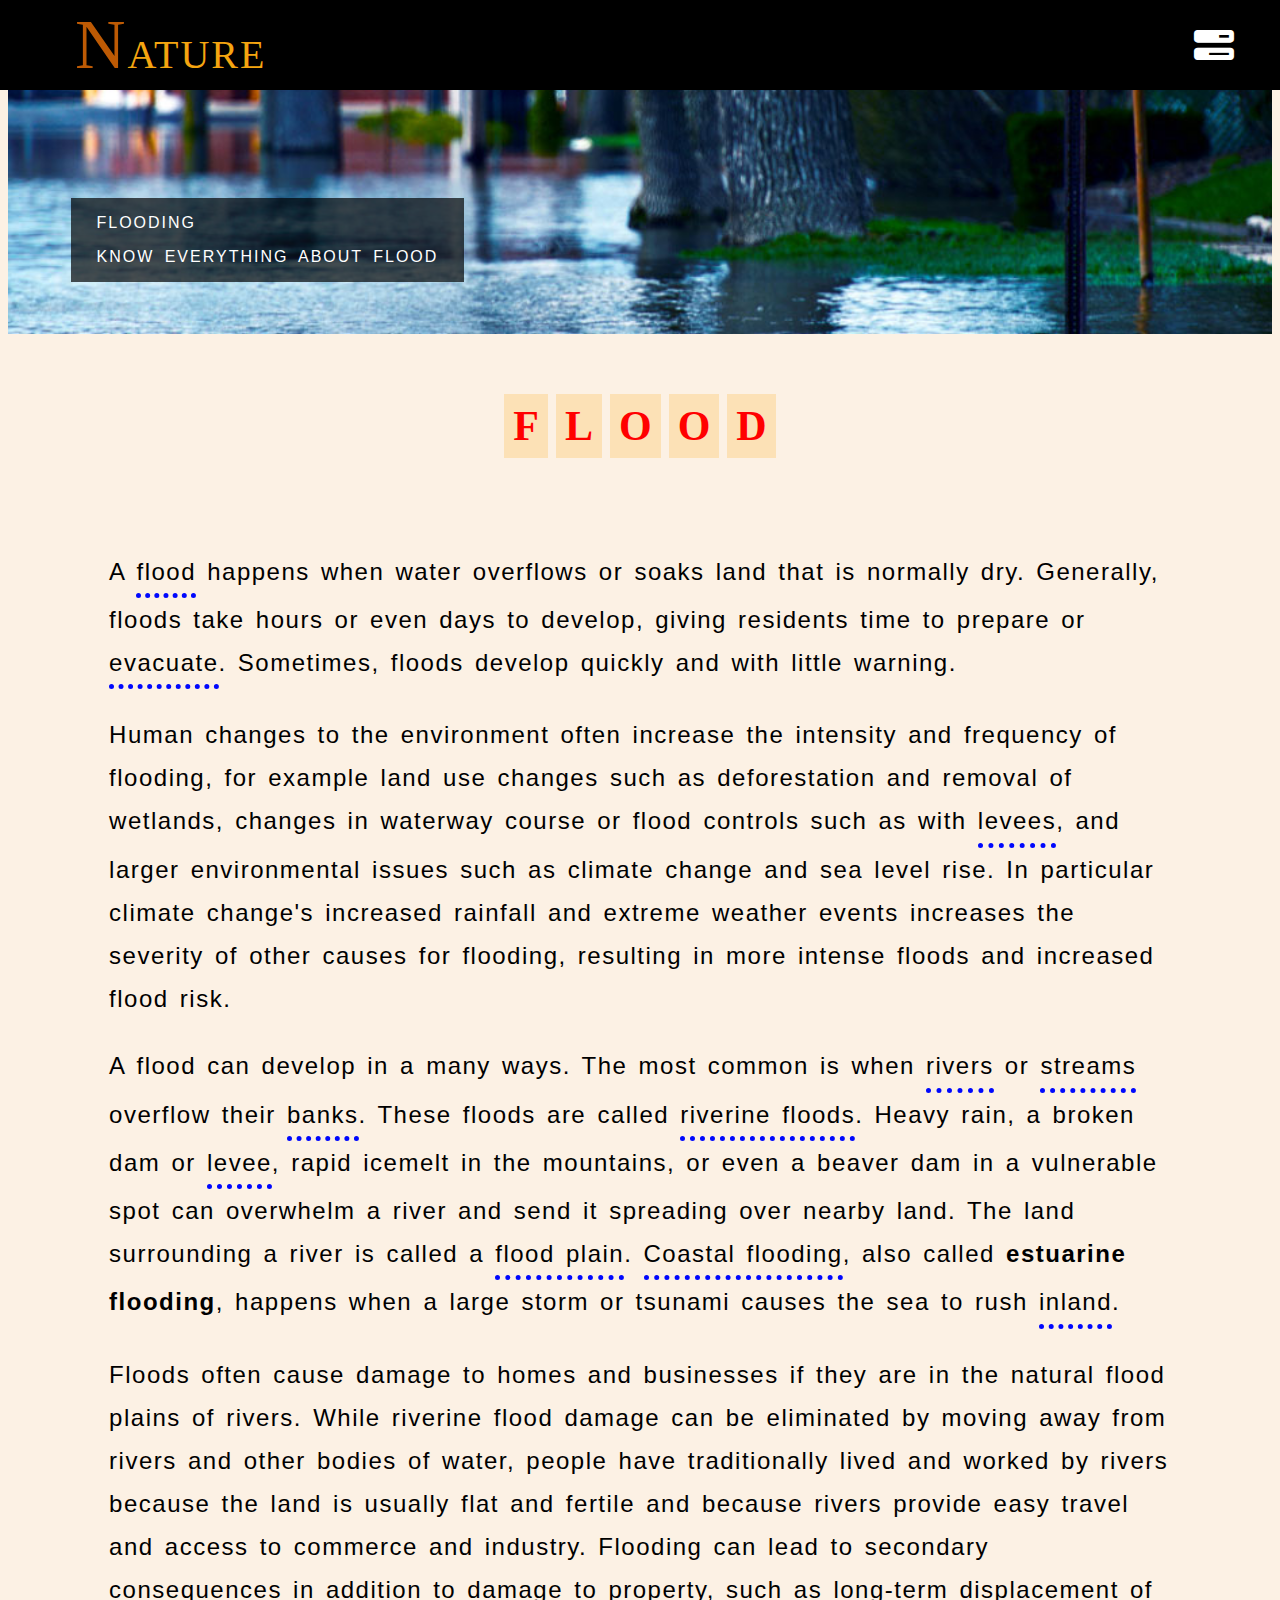
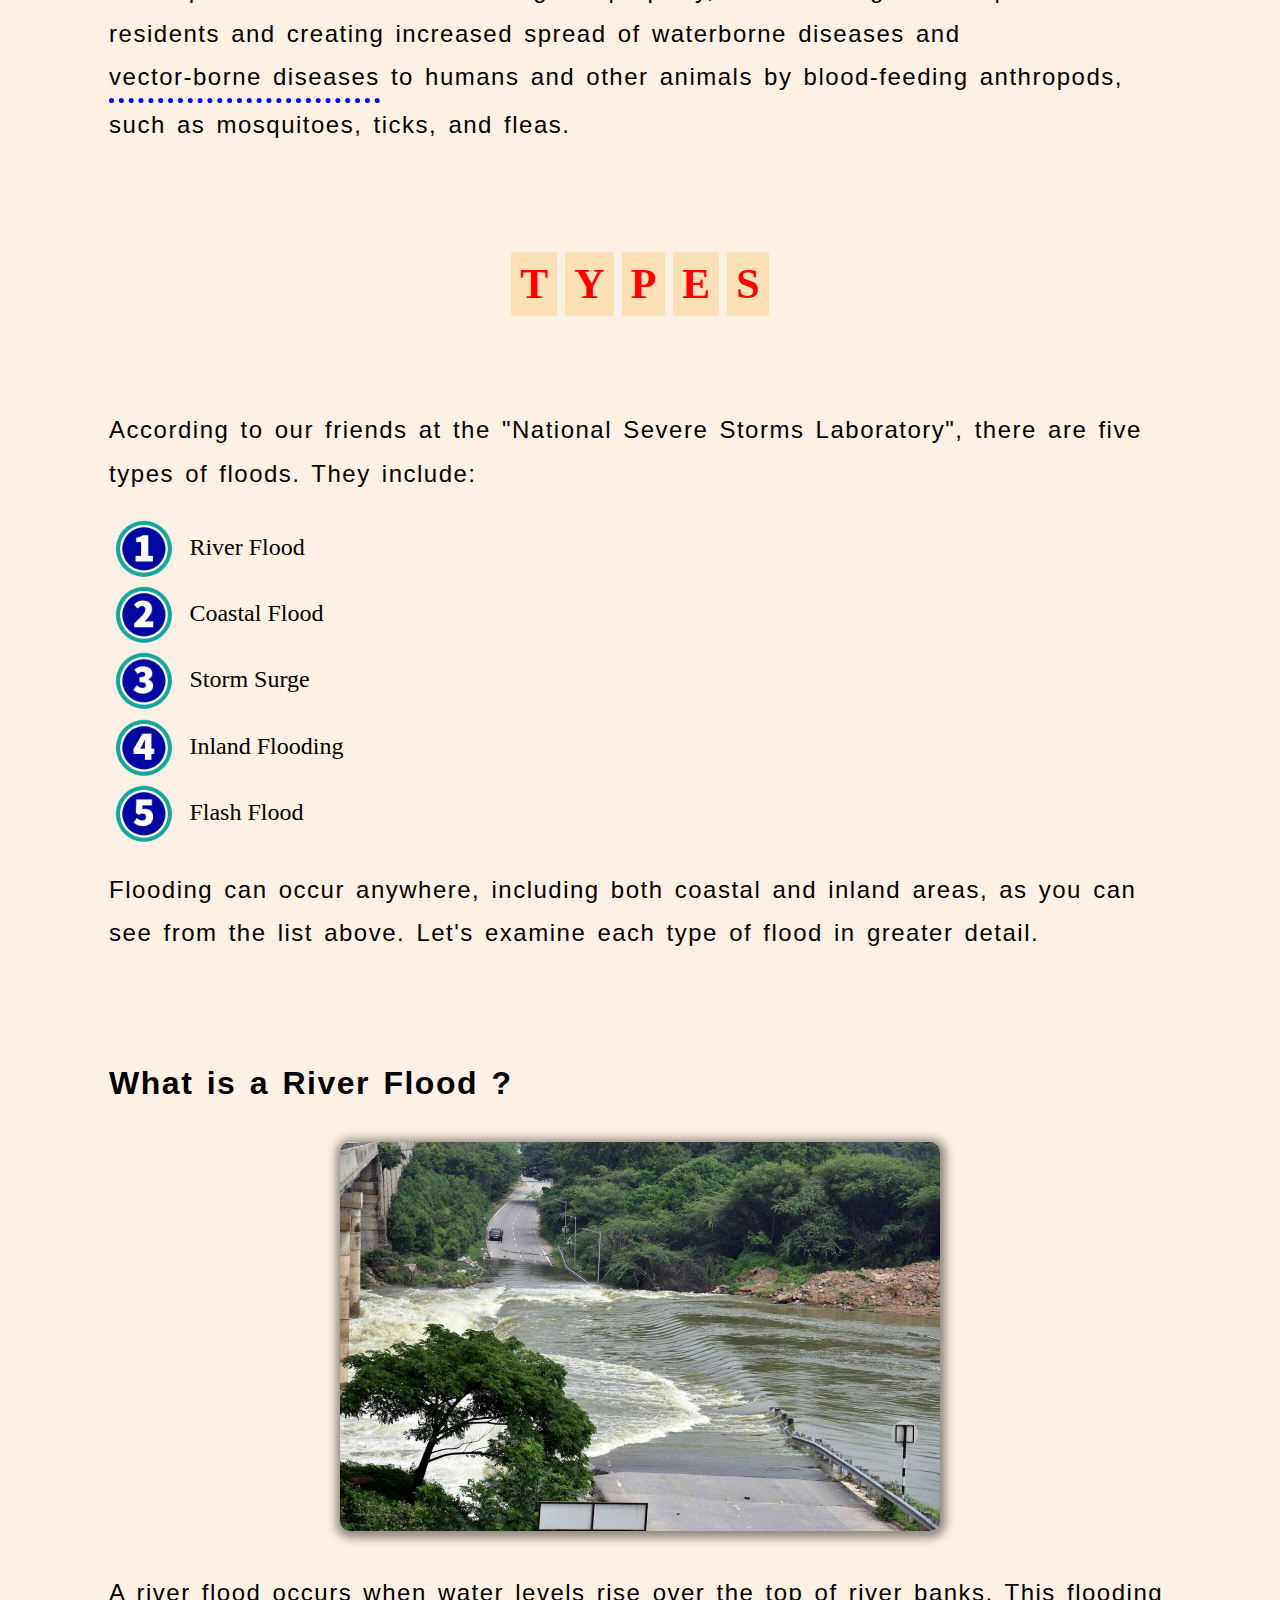
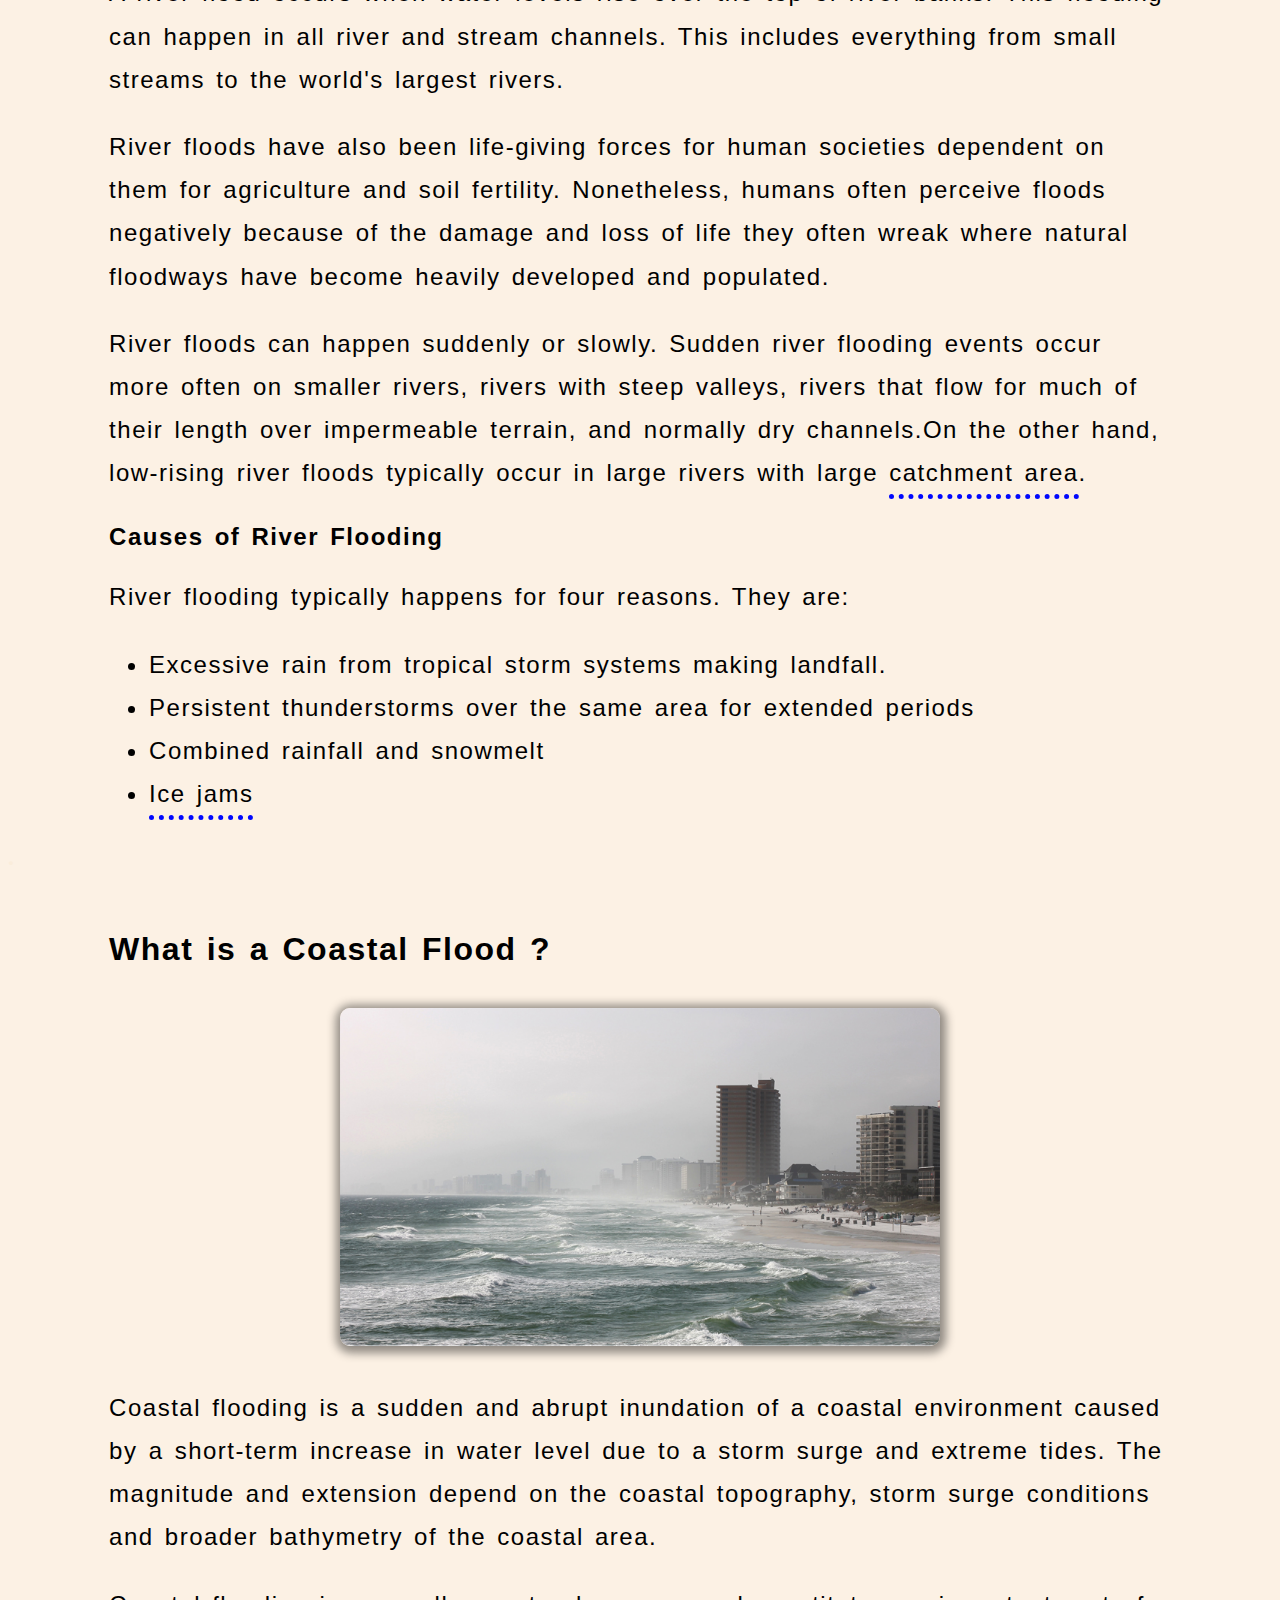
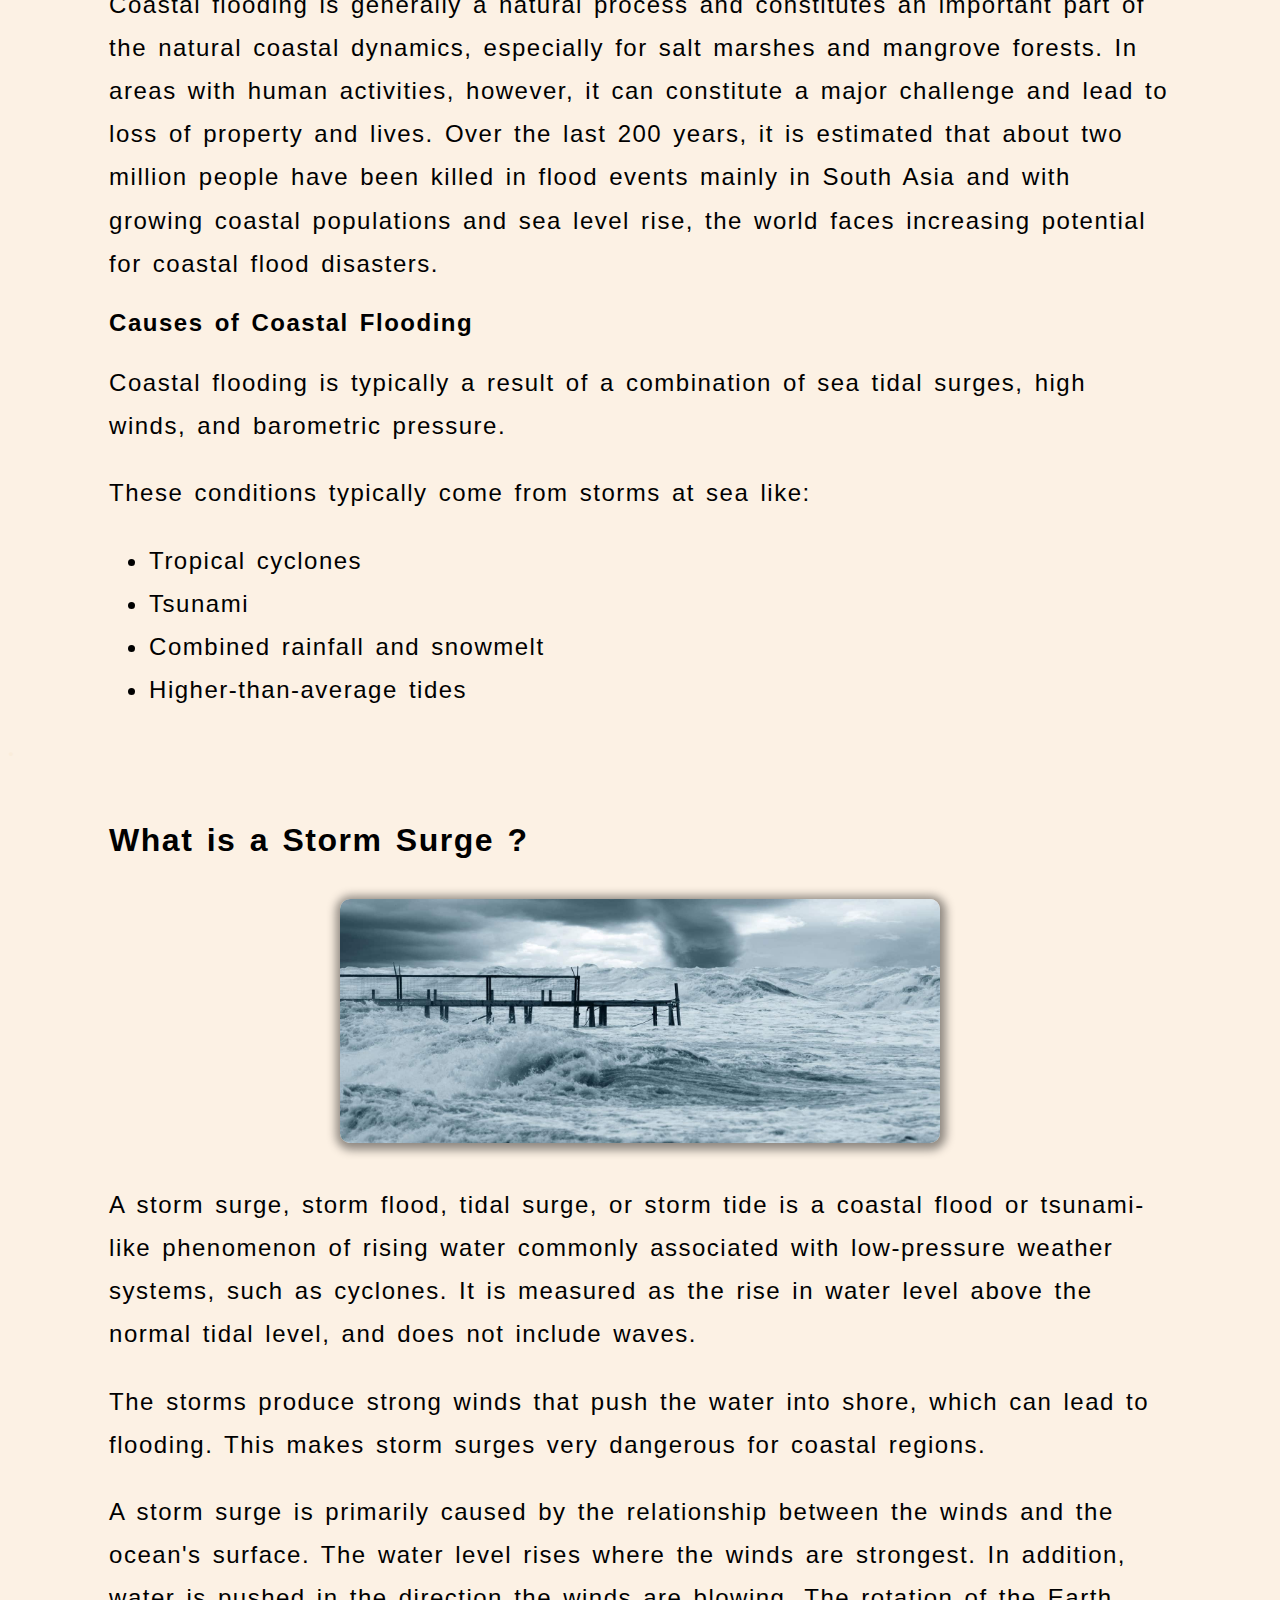
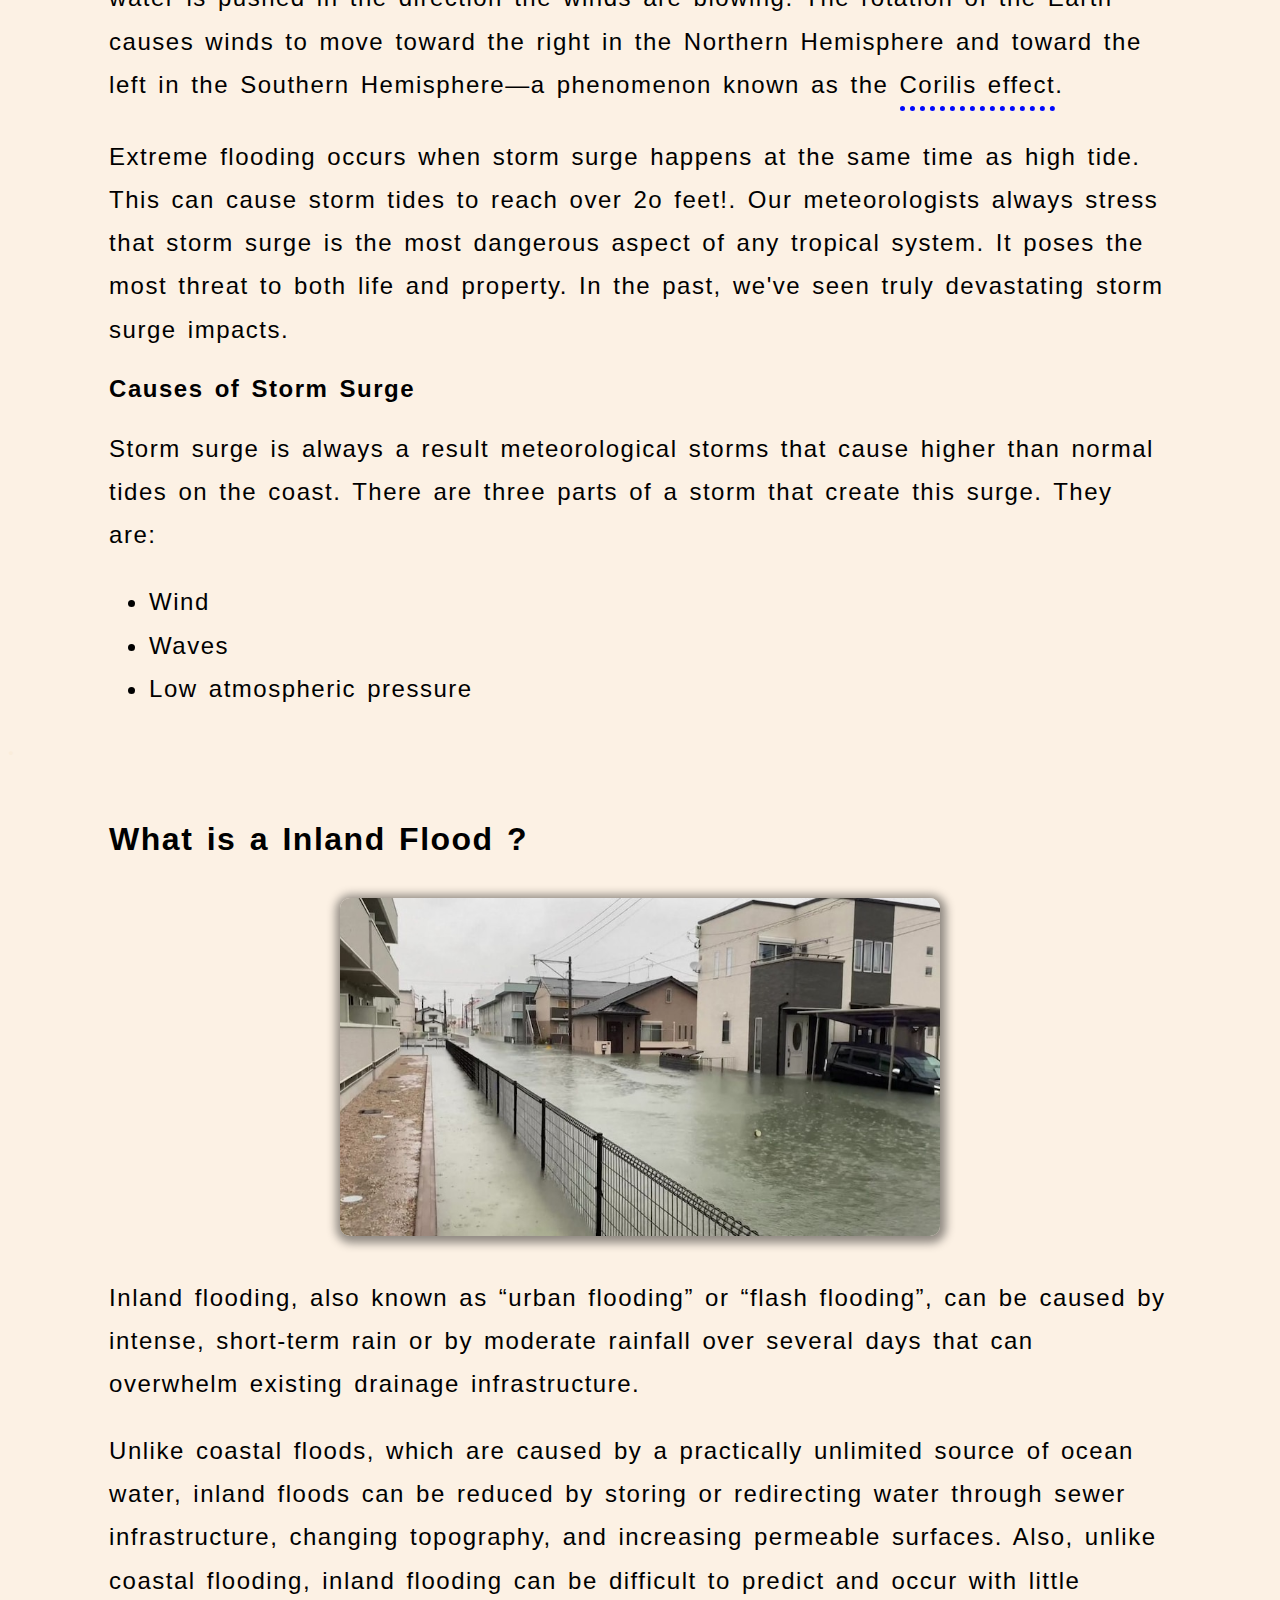
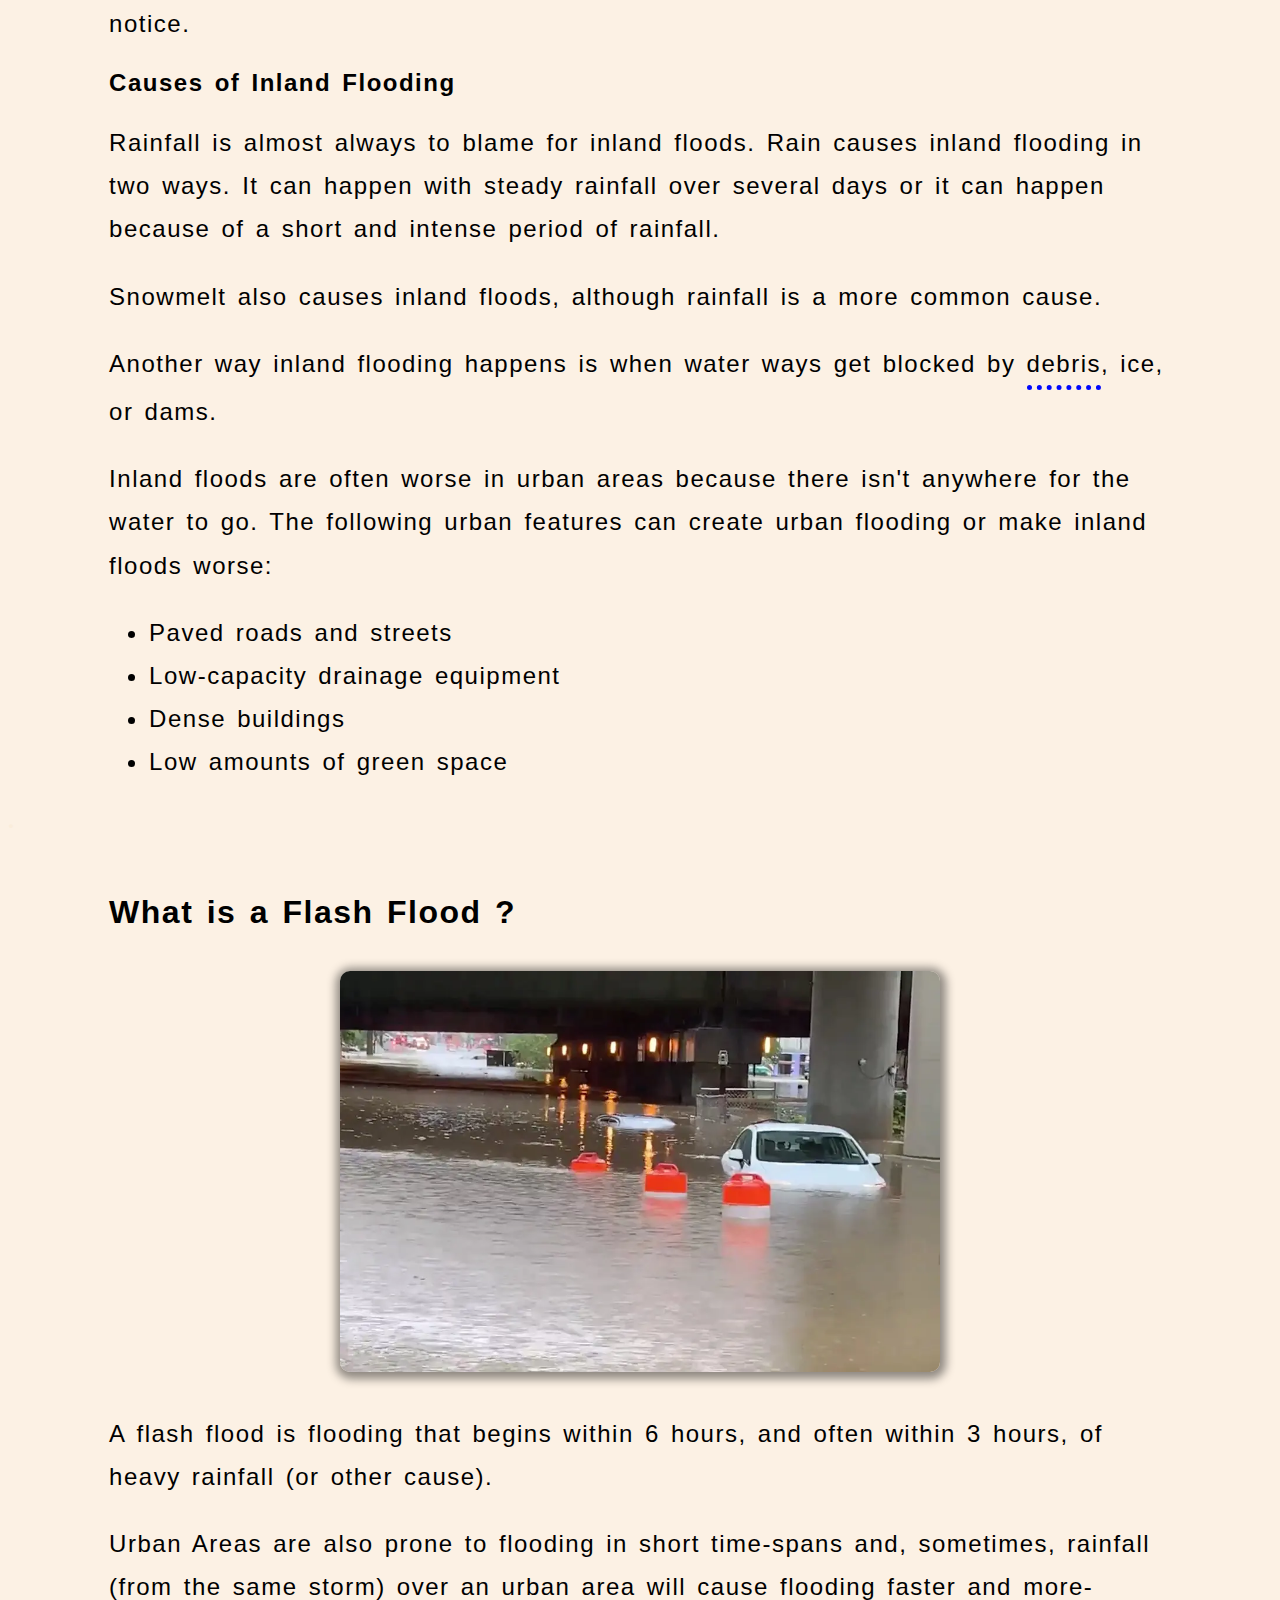
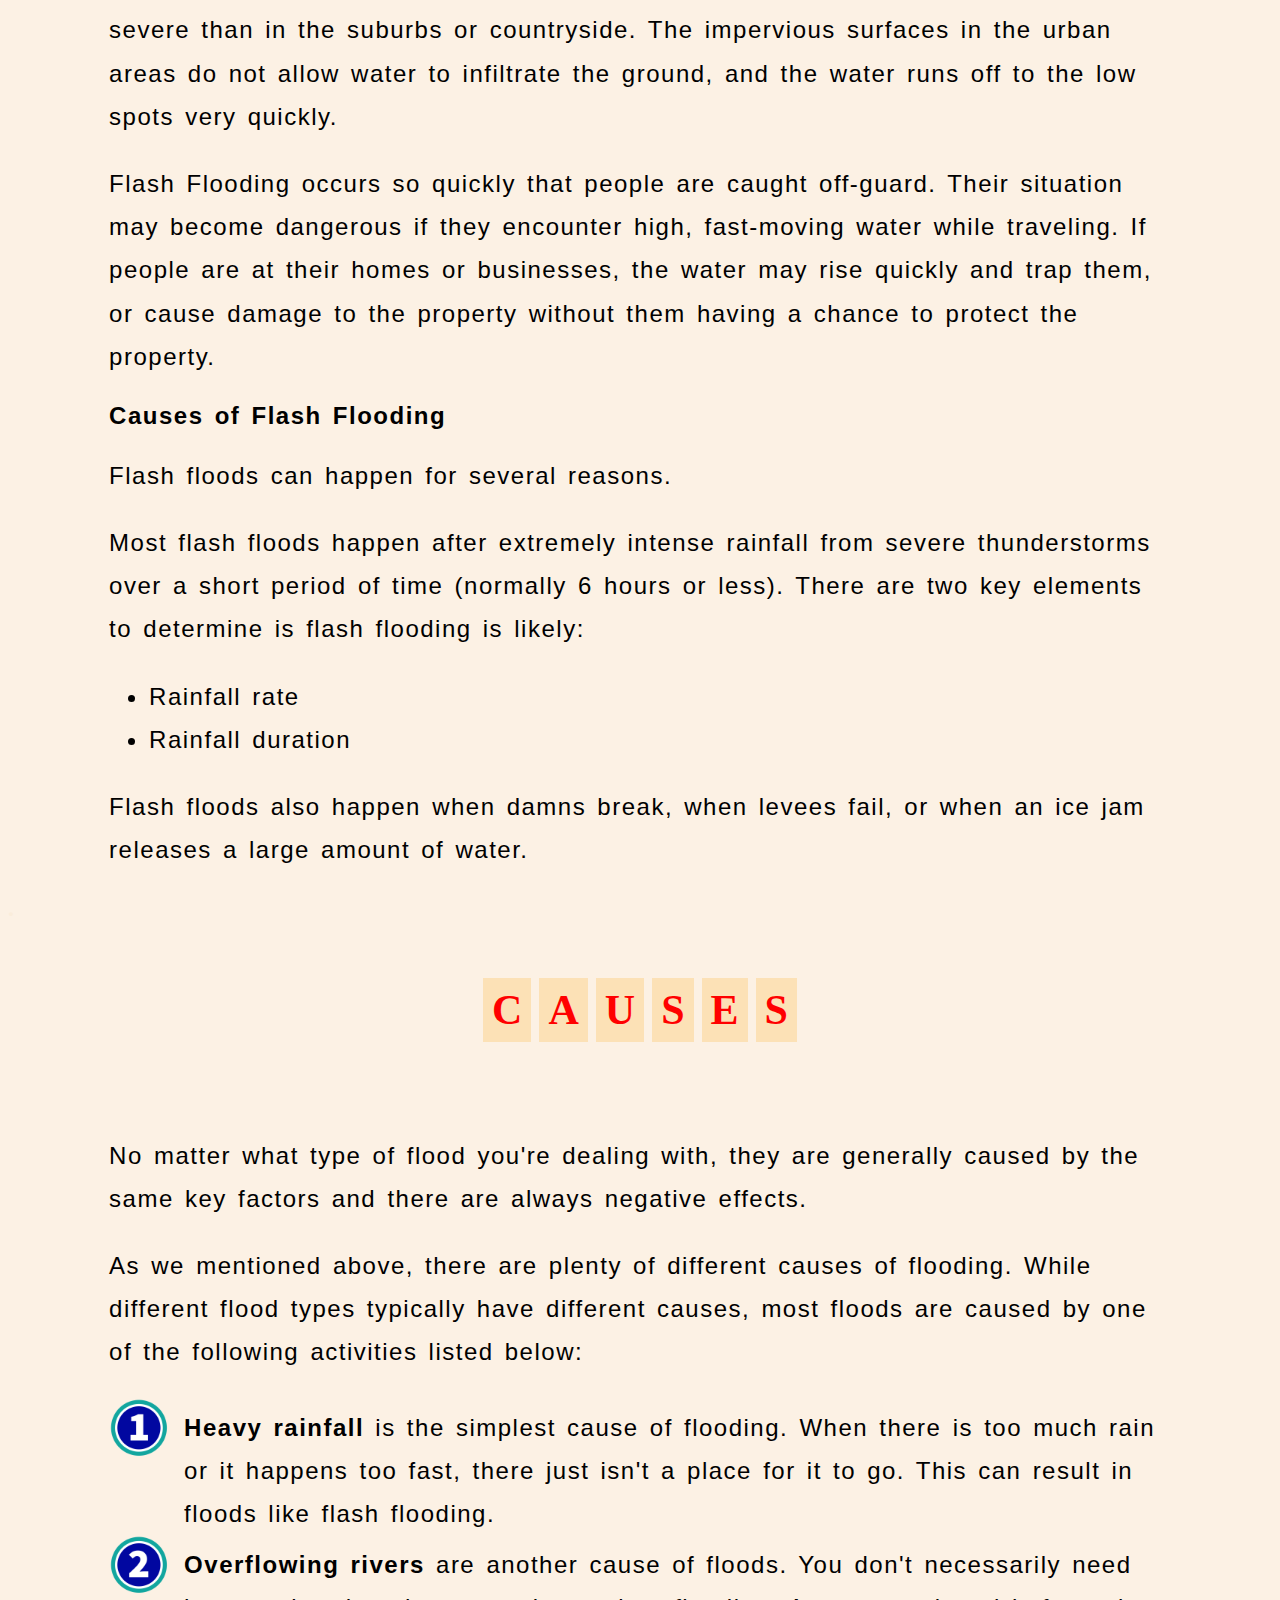
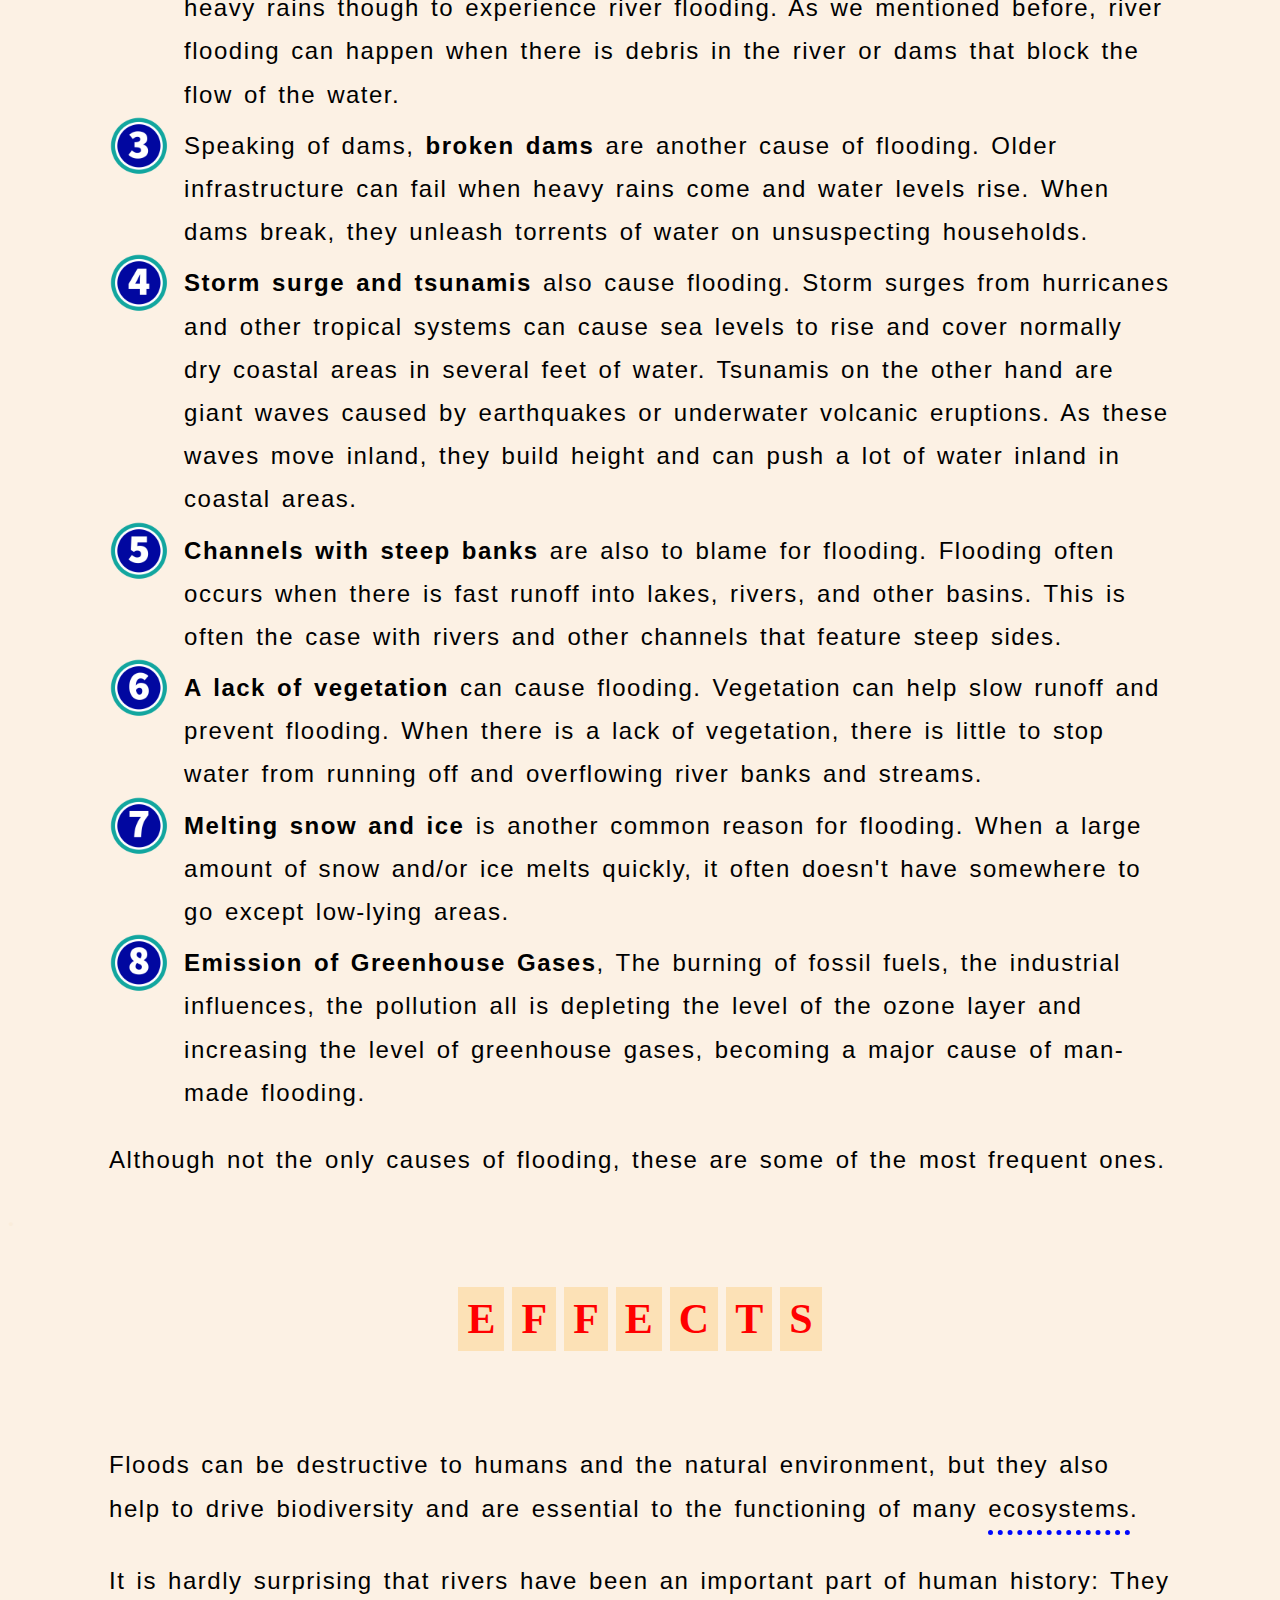
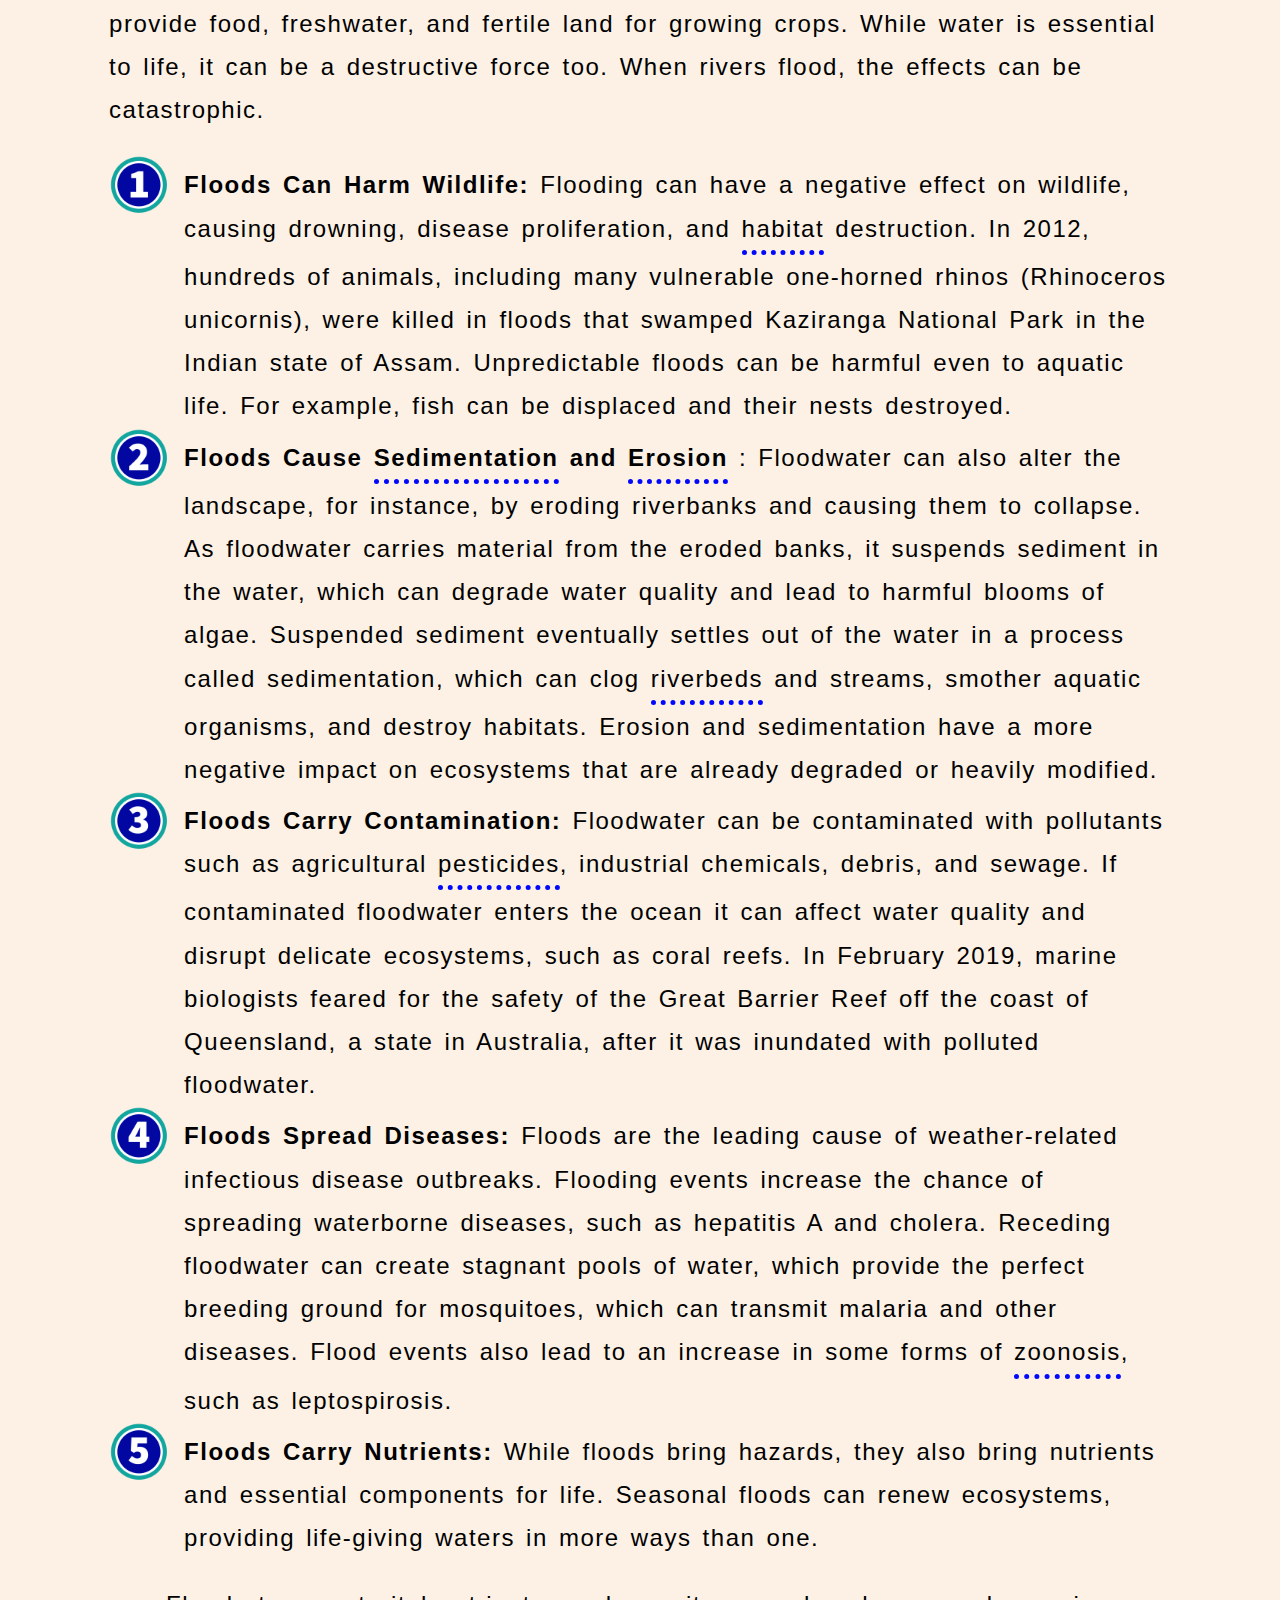
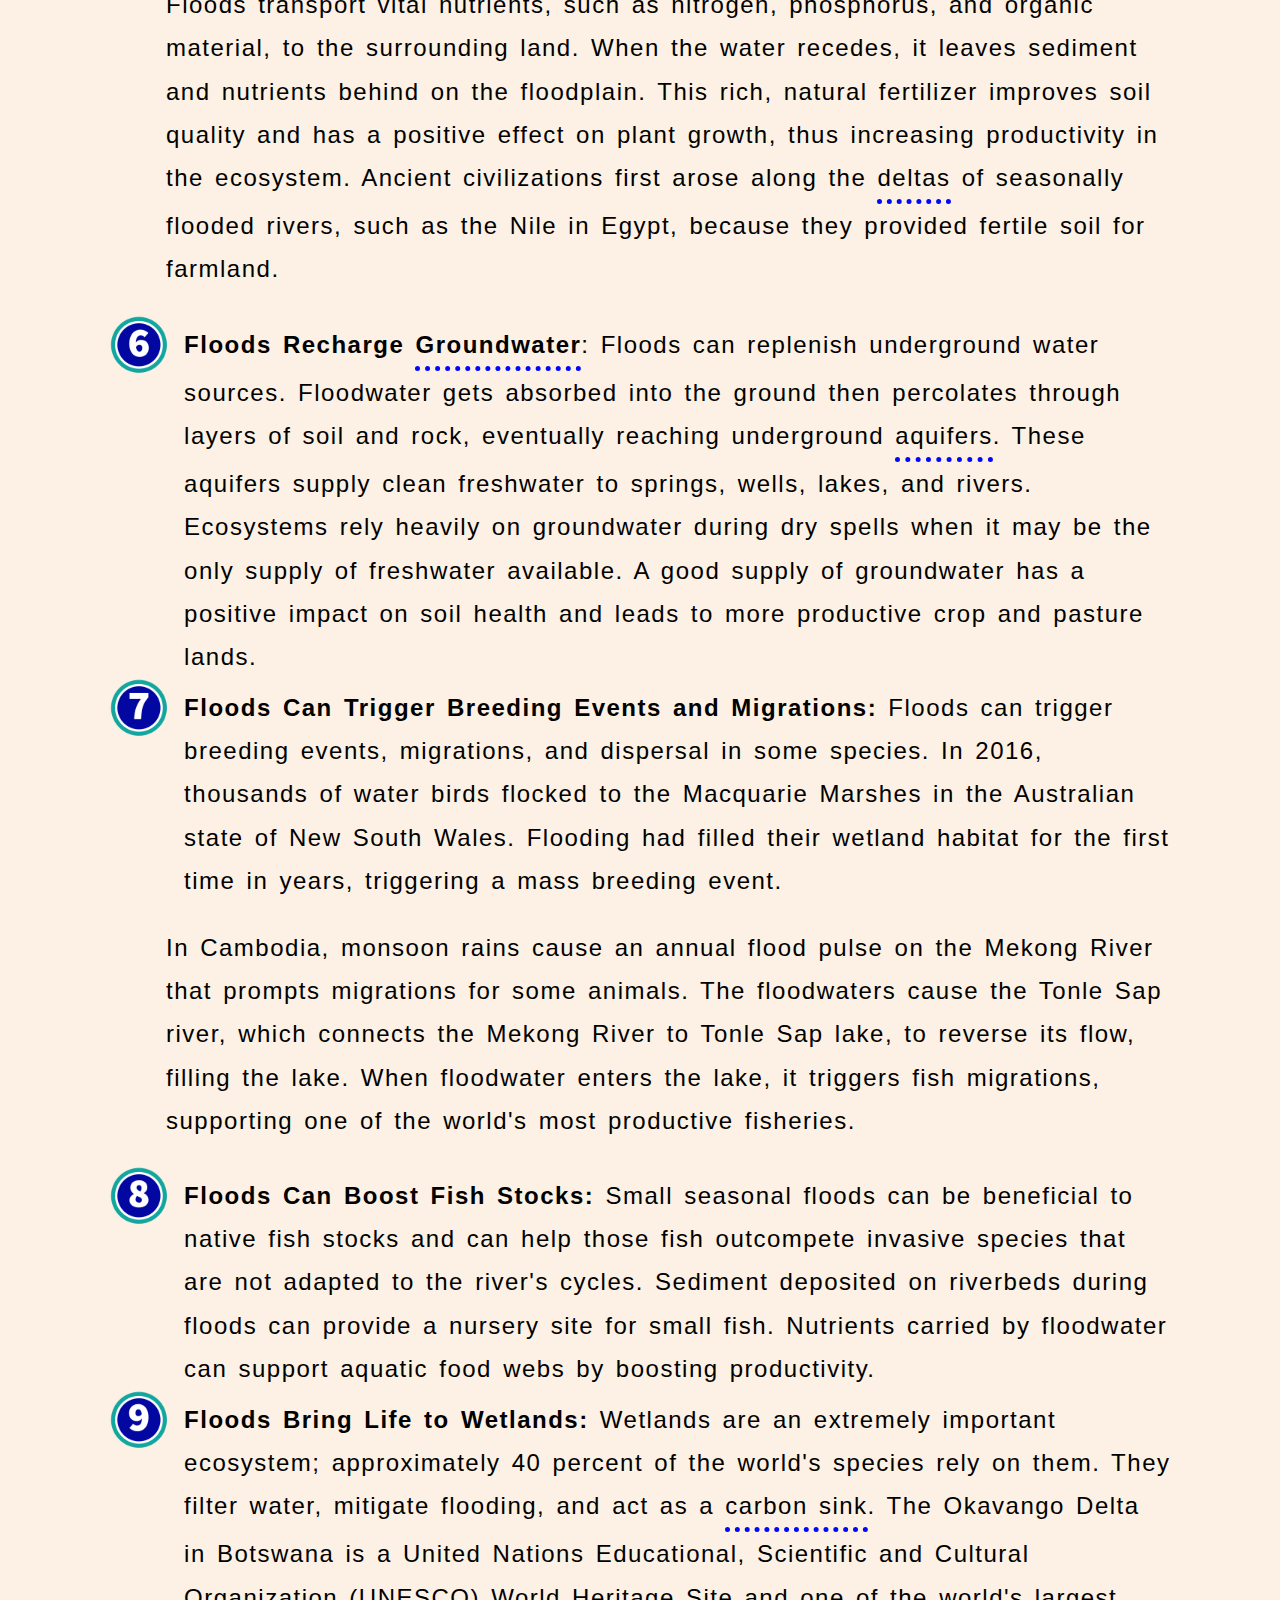
<file: index.html>
<!DOCTYPE html>
<html>
    <head>
        <title>Flood and its Management</title>
        <link rel="shortcut icon" href="Images/Favicon.png" type="image/x-icon">
        <link rel="stylesheet" href="codes/index.css">
        <script type="text/javascript" src="codes/javascript.js"></script>
        <link rel="stylesheet" href="https://cdnjs.cloudflare.com/ajax/libs/font-awesome/6.0.0/css/all.min.css" integrity="sha512-9usAa10IRO0HhonpyAIVpjrylPvoDwiPUiKdWk5t3PyolY1cOd4DSE0Ga+ri4AuTroPR5aQvXU9xC6qOPnzFeg==" crossorigin="anonymous" referrerpolicy="no-referrer" />
    </head>
    <body>
        <!-- <p id="flood" style="color: white;">.</p> -->
        <div class="topnav" id="myTopnav">
            <a class="nature"><span class="n">N</span>ATURE</a>
            <a id="link" href="#flood"><h3>FLOOD</h3></a>
            <a id="link" href="#type"><h3>TYPES</h3></a>
            <a id="link" href="#causes"><h3>CAUSES</h3></a>
            <a id="link" href="#effects"><h3>EFFECTS</h3></a>
            <a id="link" href="#management"><h3>MANAGEMENT</h3></a>
            <a href="javascript:void(0);" class="icon" onclick="myFunction()">
                <i class='fa-solid fa-bars-progress'></i>
              </a>
            <a id="link" class="login" href="codes/login.html"><h3>LOGIN / LOGOUT</h3></a>
            
          </div>
        <div id="flood" class="img">
            <img src="./media/flood-water-banner.jpg" alt="Flood">
            <div class="text">
                <p>FLOODING</p>
                <p>KNOW EVERYTHING ABOUT FLOOD</p>
            </div>
        </div>
        <div id="about">
            <h1 class="heading">
                <span>F</span>
                <span>L</span>
                <span>O</span>
                <span>O</span>
                <span>D</span>
            </h1>
            <p>A <span class="tooltip" >flood<span class="tooltiptext">Overflow of a body of water onto land.</span></span> happens when water overflows or soaks land that is normally dry.
                 Generally, floods take hours or even days to develop, giving residents time to prepare or <span class="tooltip" >evacuate<span class="tooltiptext">To leave or remove from a dangerous place.</span></span>. 
                 Sometimes, floods develop quickly and with little warning.</p>

            <p>Human changes to the environment often increase the intensity and frequency of flooding,
                 for example land use changes such as deforestation and removal of wetlands, 
                 changes in waterway course or flood controls such as with 
                 <span class="tooltip" >levees<span class="tooltiptext">Bank of a river, raised either naturally or constructed by people.</span></span>, 
                 and larger environmental issues such as climate change and sea level rise. 
                 In particular climate change's increased rainfall and extreme weather events increases the severity of other causes for flooding, 
                 resulting in more intense floods and increased flood risk.</p>

            <p>A flood can develop in a many ways. The most common is when <span class="tooltip" >rivers<span class="tooltiptext">large stream of flowing freshwater.</span></span> 
                or <span class="tooltip" >streams<span class="tooltiptext">Body of flowing fluid.</span></span> overflow their 
                <span class="tooltip" >banks<span class="tooltiptext">A slope of land adjoining a body of water, or a large elevated area of the sea floor.</span></span>. 
                These floods are called <span class="tooltip" >riverine floods<span class="tooltiptext">Process where a river or stream overflows its banks.</span></span>. 
                Heavy rain, a broken dam or <span class="tooltip" >levee<span class="tooltiptext">Bank of a river, raised either naturally or constructed by people.</span></span>, 
                rapid icemelt in the mountains, or even a beaver dam in a vulnerable spot can overwhelm a river and send it spreading over nearby land. 
                The land surrounding a river is called a <span class="tooltip" >flood plain<span class="tooltiptext">Flat area alongside a stream or river that is subject to flooding.</span></span>. 
                <span class="tooltip" >Coastal flooding<span class="tooltiptext">Process where a storm or tsunami causes the sea to rush inland, as a storm surge.</span></span>, 
                also called <b>estuarine flooding</b>, happens when a large storm or tsunami causes the sea to rush 
                <span class="tooltip" >inland<span class="tooltiptext">Area not near the ocean.</span></span>.</p>

            <p >Floods often cause damage to homes and businesses if they are in the natural flood plains of rivers. 
                While riverine flood damage can be eliminated by moving away from rivers and other bodies of water, 
                people have traditionally lived and worked by rivers because the land is usually flat and fertile and 
                because rivers provide easy travel and access to commerce and industry. 
                Flooding can lead to secondary consequences in addition to damage to property, such as long-term displacement of residents 
                and creating increased spread of waterborne diseases and <span class="tooltip" >vector-borne diseases<span class="tooltiptext">Disease that results from an infection.</span></span> 
                to humans and other animals by blood-feeding anthropods, such as mosquitoes, ticks, and fleas.</p>
        
            <h2 id="type" style="color:rgba(250, 235, 215, 0.684) ;">.</h2>
            <h1 class="heading">
                <span>T</span>
                <span>Y</span>
                <span>P</span>
                <span>E</span>
                <span>S</span>
            </h1>
            <p>According to our friends at the "National Severe Storms Laboratory", there are five types of floods. They include:</p>
            <a class="img1" href="#river"><img src="./media/1.png" alt="1"><span>River Flood</span></a>
            <a class="img1" href="#coastal"><img src="./media/2.png" alt="2"><span>Coastal Flood</span></a>
            <a class="img1" href="#strom"><img src="./media/3.png" alt="3"><span>Storm Surge</span></a>
            <a class="img1" href="#inland"><img src="./media/4.png" alt="4"><span>Inland Flooding</span></a>
            <a class="img1" href="#flash"><img src="./media/5.png" alt="5"><span>Flash Flood</span></a>

            <p>Flooding can occur anywhere, including both coastal and inland areas, as you can see from the list above. 
                Let's examine each type of flood in greater detail.</p>
            <h2 id="river" style="color:rgba(250, 235, 215, 0.684) ;">.</h2>
            
            <h1 class="topic">What is a River Flood ?</h1>
            <div class="img2"><img src="./media/river_flood.jpg" alt="River flood"></div>
            <p>A river flood occurs when water levels rise over the top of river banks. 
                This flooding can happen in all river and stream channels. This includes everything from small streams to the world's largest rivers.</p>
            <p>River floods have also been life-giving forces for human societies dependent on them for agriculture and soil fertility. 
                Nonetheless, humans often perceive floods negatively because of the damage and loss of life they often wreak where natural floodways have 
                become heavily developed and populated.</p>
            <p>River floods can happen suddenly or slowly. Sudden river flooding events occur more often on smaller rivers, rivers with steep valleys, 
                rivers that flow for much of their length over impermeable terrain, and normally dry channels.On the other hand, low-rising river floods 
                typically occur in large rivers with large <span class="tooltip" >catchment area<span class="tooltiptext">Any area of land where precipitation collects and runs off into a common outlet.</span></span>.</p>
            
            <h2 class="sub_topic">Causes of River Flooding</h2>
            <p>River flooding typically happens for four reasons. They are:</p>
            <ul>
                <li>Excessive rain from tropical storm systems making landfall.</li>
                <li>Persistent thunderstorms over the same area for extended periods</li>
                <li>Combined rainfall and snowmelt</li>
                <li><span class="tooltip" >Ice jams<span class="tooltiptext">Chunks of ice clump together to block the flow of a river.</span></span></li>
            </ul>
            
            <h2 id="coastal" style="color:rgba(250, 235, 215, 0.684) ;">.</h2>
            <h1 class="topic">What is a Coastal Flood ?</h1>
            <div class="img2"><img src="./media/coastal_flood.png" alt="Coastal flood"></div>
            <p>Coastal flooding is a sudden and abrupt inundation of a coastal environment caused by a short-term increase in water level due to a storm surge and extreme tides. 
                The magnitude and extension depend on the coastal topography, storm surge conditions and broader bathymetry of the coastal area.</p>
            <p>Coastal flooding is generally a natural process and constitutes an important part of the natural coastal dynamics, especially for salt marshes and mangrove forests. 
                In areas with human activities, however, it can constitute a major challenge and lead to loss of property and lives. Over the last 200 years, 
                it is estimated that about two million people have been killed in flood events mainly in South Asia and with growing coastal populations and sea level rise, 
                the world faces increasing potential for coastal flood disasters.</p>
            <h2 class="sub_topic">Causes of Coastal Flooding</h2>
            <p>Coastal flooding is typically a result of a combination of sea tidal surges, high winds, and barometric pressure.</p>
            <p>These conditions typically come from storms at sea like:</p>
            <ul>
                <li>Tropical cyclones</li>
                <li>Tsunami</li>
                <li>Combined rainfall and snowmelt</li>
                <li>Higher-than-average tides</li>
            </ul>

            <h2 id="strom" style="color:rgba(250, 235, 215, 0.684) ;">.</h2>
            <h1 class="topic">What is a Storm Surge ?</h1>
            <div class="img2"><img src="./media/storm_surge.jpg" alt="Storm Surge"></div>
            <p>A storm surge, storm flood, tidal surge, or storm tide is a coastal flood or tsunami-like phenomenon of rising water commonly 
                associated with low-pressure weather systems, such as cyclones. It is measured as the rise in water level above the normal tidal level, 
                and does not include waves.</p>
            <p>The storms produce strong winds that push the water into shore, which can lead to flooding. 
                This makes storm surges very dangerous for coastal regions.</p>
            <p>A storm surge is primarily caused by the relationship between the winds and the ocean's surface. 
                The water level rises where the winds are strongest. In addition, water is pushed in the direction the winds are blowing. 
                The rotation of the Earth causes winds to move toward the right in the Northern Hemisphere and toward the left in the Southern Hemisphere—a 
                phenomenon known as the <span class="tooltip" >Corilis effect<span class="tooltiptext">The result of Earth's rotation on weather patterns and ocean currents.</span></span>.</p>
            <p>Extreme flooding occurs when storm surge happens at the same time as high tide. This can cause storm tides to reach over 2o feet!. 
                Our meteorologists always stress that storm surge is the most dangerous aspect of any tropical system. 
                It poses the most threat to both life and property. In the past, we've seen truly devastating storm surge impacts.</p>
            <h2 class="sub_topic">Causes of Storm Surge</h2>
            <p>Storm surge is always a result meteorological storms that cause higher than normal tides on the coast. 
                There are three parts of a storm that create this surge. They are:</p>
            <ul>
                <li>Wind</li>
                <li>Waves</li>
                <li>Low atmospheric pressure</li>
            </ul>

            <h2 id="inland" style="color:rgba(250, 235, 215, 0.684) ;">.</h2>
            <h1 class="topic">What is a Inland Flood ?</h1>
            <div class="img2"><img src="./media/inland_flood.jpeg" alt="inland flood"></div>
            <p>Inland flooding, also known as “urban flooding” or
                “flash flooding”, can be caused by intense, short-term
                rain or by moderate rainfall over several days that can
                overwhelm existing drainage infrastructure.</p>
            <p>Unlike coastal floods, which are caused by a practically
                unlimited source of ocean water, inland floods can be
                reduced by storing or redirecting water through sewer
                infrastructure, changing topography, and increasing
                permeable surfaces. Also, unlike coastal flooding,
                inland flooding can be difficult to predict and occur with
                little notice. </p>
            <h2 class="sub_topic">Causes of Inland Flooding</h2>
            <p>Rainfall is almost always to blame for inland floods. Rain causes inland flooding in two ways. 
                It can happen with steady rainfall over several days or it can happen because of a short and intense period of rainfall.</p>
            <p>Snowmelt also causes inland floods, although rainfall is a more common cause.</p>
            <p>Another way inland flooding happens is when water ways get blocked by 
                <span class="tooltip" >debris<span class="tooltiptext">Loose natural material consisting especially of broken pieces of rock.</span></span>, ice, or dams.</p>
            <p>Inland floods are often worse in urban areas because there isn't anywhere for the water to go. 
                The following urban features can create urban flooding or make inland floods worse:</p>
            <ul>
                <li>Paved roads and streets</li>
                <li>Low-capacity drainage equipment</li>
                <li>Dense buildings</li>
                <li>Low amounts of green space</li>
            </ul>

            <h2 id="flash" style="color:rgba(250, 235, 215, 0.684) ;">.</h2>
            <h1 class="topic">What is a Flash Flood ?</h1>
            <div class="img2"><img src="./media/flash_flood.webp" alt="flash flood"></div>
            <p>A flash flood is flooding that begins within 6 hours, and often within 3 hours, of heavy rainfall (or other cause).</p>
            <p>Urban Areas are also prone to flooding in short time-spans and, sometimes, rainfall (from the same storm) over an urban 
                area will cause flooding faster and more-severe than in the suburbs or countryside. The impervious surfaces in the urban areas 
                do not allow water to infiltrate the ground, and the water runs off to the low spots very quickly.</p>
            <p>Flash Flooding occurs so quickly that people are caught off-guard. Their situation may become dangerous if they encounter high, 
                fast-moving water while traveling. If people are at their homes or businesses, the water may rise quickly and trap them, 
                or cause damage to the property without them having a chance to protect the property.</p>
            <h2 class="sub_topic">Causes of Flash Flooding</h2>
            <p>Flash floods can happen for several reasons.</p>
            <p>Most flash floods happen after extremely intense rainfall from severe thunderstorms over a short period of time (normally 6 hours or less). 
                There are two key elements to determine is flash flooding is likely:</p>
            <ul>
                <li>Rainfall rate</li>
                <li>Rainfall duration</li>
            </ul>
            <p>Flash floods also happen when damns break, when levees fail, or when an ice jam releases a large amount of water.</p>

            <h2 id="causes" style="color:rgba(250, 235, 215, 0.684) ;">.</h2>
            <h1 class="heading">
                <span>C</span>
                <span>A</span>
                <span>U</span>
                <span>S</span>
                <span>E</span>
                <span>S</span>
            </h1>
            <p>No matter what type of flood you're dealing with, 
                they are generally caused by the same key factors and there are always negative effects.</p>
            <p>As we mentioned above, there are plenty of different causes of flooding. 
                While different flood types typically have different causes, 
                most floods are caused by one of the following activities listed below:</p>
            <div><span class="img3"><img src="./media/1.png" alt="1"><p><b>Heavy rainfall</b> is the simplest cause of flooding. 
                When there is too much rain or it happens too fast, there just isn't a place for it to go. 
                This can result in floods like flash flooding.</p></span></div>
            <div><span class="img3"><img src="./media/2.png" alt="2"><p><b>Overflowing rivers</b> are another cause of floods. 
                You don't necessarily need heavy rains though to experience river flooding. As we mentioned before, 
                river flooding can happen when there is debris in the river or dams that block the flow of the water.</p></span></div>
            <div><span class="img3"><img src="./media/3.png" alt="3"><p>Speaking of dams, <b>broken dams</b> are another cause of flooding. 
                Older infrastructure can fail when heavy rains come and water levels rise. When dams break, 
                they unleash torrents of water on unsuspecting households.</p></span></div>
            <div><span class="img3"><img src="./media/4.png" alt="4"><p><b>Storm surge and tsunamis</b> also cause flooding. 
                Storm surges from hurricanes and other tropical systems can cause sea levels to rise and cover normally 
                dry coastal areas in several feet of water. Tsunamis on the other hand are giant waves caused by earthquakes or 
                underwater volcanic eruptions. As these waves move inland, they build height and can push a lot of water inland in coastal areas.</p></span></div>
            <div><span class="img3"><img src="./media/5.png" alt="5"><p><b>Channels with steep banks</b> are also to blame for flooding. 
                Flooding often occurs when there is fast runoff into lakes, rivers, and other basins. 
                This is often the case with rivers and other channels that feature steep sides.</p></span></div>
            <div><span class="img3"><img src="./media/6.png" alt="6"><p><b>A lack of vegetation</b> can cause flooding. 
                Vegetation can help slow runoff and prevent flooding. When there is a lack of vegetation, 
                there is little to stop water from running off and overflowing river banks and streams.</p></span></div>
            <div><span class="img3"><img src="./media/7.png" alt="7"><p><b>Melting snow and ice</b> is another common reason for flooding. 
                When a large amount of snow and/or ice melts quickly, it often doesn't have somewhere to go except low-lying areas.</p></span></div>
            <div><span class="img3"><img src="./media/8.png" alt="8"><p><b>Emission of Greenhouse Gases</b>, The burning of fossil fuels, 
                the industrial influences, the pollution all is depleting the level of the ozone layer and increasing the level of 
                greenhouse gases, becoming a major cause of man-made flooding.</p></span></div>
            <p>Although not the only causes of flooding, these are some of the most frequent ones.</p>

            <h2 id="effects" style="color:rgba(250, 235, 215, 0.684) ;">.</h2>
            <h1 class="heading">
                <span>E</span>
                <span>F</span>
                <span>F</span>
                <span>E</span>
                <span>C</span>
                <span>T</span>
                <span>S</span>
            </h1>
            <p>Floods can be destructive to humans and the natural environment, 
                but they also help to drive biodiversity and are essential to the functioning of many <span class="tooltip">ecosystems<span class="tooltiptext">Community and interactions of living and nonliving things in an area.</span></span>.
            </p>
            <p>It is hardly surprising that rivers have been an important part of human history: 
                They provide food, freshwater, and fertile land for growing crops. While water is essential to life, 
                it can be a destructive force too. When rivers flood, the effects can be catastrophic.
            </p>
            <div><span class="img3"><img src="./media/1.png" alt="1"><p><b>Floods Can Harm Wildlife: </b>Flooding can have a negative effect on wildlife, 
                causing drowning, disease proliferation, and <span class="tooltip">habitat<span class="tooltiptext">Environment where an organism lives throughout the year or for shorter periods of time.</span></span> destruction. In 2012, hundreds of animals, 
                including many vulnerable one-horned rhinos (Rhinoceros unicornis), were killed in floods that swamped Kaziranga National Park in 
                the Indian state of Assam. Unpredictable floods can be harmful even to aquatic life. For example, fish can be displaced and their 
                nests destroyed.</p></span></div>
            <div><span class="img3"><img src="./media/2.png" alt="2"><p><b>Floods Cause <span class="tooltip">Sedimentation<span class="tooltiptext">Process of accumulating small solid deposits.</span></span> and <span class="tooltip">Erosion<span class="tooltiptext">Act in which earth is worn away, often by water, wind, or ice.</span></span></b>
                : Floodwater can also alter the landscape, for instance, by eroding riverbanks and causing them to collapse. 
                As floodwater carries material from the eroded banks, it suspends sediment in the water, which can degrade water quality and 
                lead to harmful blooms of algae. Suspended sediment eventually settles out of the water in a process called sedimentation, 
                which can clog <span class="tooltip">riverbeds<span class="tooltiptext">Channel of earth through which a river flows.</span></span> and streams, smother aquatic organisms, and destroy habitats. Erosion and sedimentation have a more 
                negative impact on ecosystems that are already degraded or heavily modified.</p></span></div>
            <div><span class="img3"><img src="./media/3.png" alt="3"><p><b>Floods Carry Contamination: </b>Floodwater can be contaminated with pollutants such as 
                agricultural <span class="tooltip">pesticides<span class="tooltiptext">Natural or manufactured substance used to kill organisms that threaten agriculture or are undesirable.</span></span>, industrial chemicals, debris, and sewage. If contaminated floodwater enters the ocean it can affect water 
                quality and disrupt delicate ecosystems, such as coral reefs. In February 2019, marine biologists feared for the safety of the Great 
                Barrier Reef off the coast of Queensland, a state in Australia, after it was inundated with polluted floodwater.</p></span></div>
            <div><span class="img3"><img src="./media/4.png" alt="4"><p><b>Floods Spread Diseases: </b>Floods are the leading cause of weather-related 
                infectious disease outbreaks. Flooding events increase the chance of spreading waterborne diseases, such as hepatitis A and cholera. 
                Receding floodwater can create stagnant pools of water, which provide the perfect breeding ground for mosquitoes, 
                which can transmit malaria and other diseases. Flood events also lead to an increase in some forms of 
                <span class="tooltip">zoonosis<span class="tooltiptext">A disease or virus that can be transmitted from animals to humans.</span></span>, such as leptospirosis.</p></span></div>
            <div><span class="img3"><img src="./media/5.png" alt="5"><p><b>Floods Carry Nutrients: </b>While floods bring hazards, 
                they also bring nutrients and essential components for life. Seasonal floods can renew ecosystems, providing life-giving waters in more ways than one.</p></span><p class="second">Floods 
                transport vital nutrients, such as nitrogen, phosphorus, and organic material, to the surrounding land. 
                When the water recedes, it leaves sediment and nutrients behind on the floodplain. This rich, natural fertilizer improves soil quality 
                and has a positive effect on plant growth, thus increasing productivity in the ecosystem. Ancient civilizations first arose along the <span class="tooltip">deltas<span class="tooltiptext">the flat, low-lying plain that sometimes forms at the mouth of a river from deposits of sediments.</span></span> 
                of seasonally flooded rivers, such as the Nile in Egypt, because they provided fertile soil for farmland.
            </p></div>
            <div><span class="img3"><img src="./media/6.png" alt="6"><p><b>Floods Recharge <span class="tooltip">Groundwater<span class="tooltiptext">Water found in an aquifer.</span></span></b>: Floods can replenish underground water sources. 
                Floodwater gets absorbed into the ground then percolates through layers of soil and rock, eventually reaching underground <span class="tooltip">aquifers<span class="tooltiptext">An underground layer of rock or earth that holds groundwater.</span></span>. 
                These aquifers supply clean freshwater to springs, wells, lakes, and rivers. Ecosystems rely heavily on groundwater during dry spells 
                when it may be the only supply of freshwater available. A good supply of groundwater has a positive impact on soil health and leads 
                to more productive crop and pasture lands.
            </p></span></div>
            <div><span class="img3"><img src="./media/7.png" alt="7"><p><b>Floods Can Trigger Breeding Events and Migrations: </b>Floods can trigger breeding 
                events, migrations, and dispersal in some species. In 2016, thousands of water birds flocked to the Macquarie Marshes in the Australian state 
                of New South Wales. Flooding had filled their wetland habitat for the first time in years, triggering a mass breeding event.</p></span><p class="second">
                In Cambodia, monsoon rains cause an annual flood pulse on the Mekong River that prompts migrations for some animals. 
                The floodwaters cause the Tonle Sap river, which connects the Mekong River to Tonle Sap lake, to reverse its flow, filling the lake. 
                When floodwater enters the lake, it triggers fish migrations, supporting one of the world's most productive fisheries.
            </p></div>
            <div><span class="img3"><img src="./media/8.png" alt="8"><p><b>Floods Can Boost Fish Stocks: </b>Small seasonal floods can be beneficial to native 
                fish stocks and can help those fish outcompete invasive species that are not adapted to the river's cycles. 
                Sediment deposited on riverbeds during floods can provide a nursery site for small fish. Nutrients carried by floodwater can support 
                aquatic food webs by boosting productivity.
            </p></span></div>
            <div><span class="img3"><img src="./media/9.png" alt="9"><p><b>Floods Bring Life to Wetlands: </b>Wetlands are an extremely important ecosystem; 
                approximately 40 percent of the world's species rely on them. They filter water, mitigate flooding, and act as a <span class="tooltip">carbon sink<span class="tooltiptext">Area or ecosystem that absorbs more carbon dioxide than it releases.</span></span>. 
                The Okavango Delta in Botswana is a United Nations Educational, Scientific and Cultural Organization (UNESCO) World Heritage Site and 
                one of the world's largest, most important wetland habitats. The river captures rainfall from far to the north in the highlands of Angola. 
                This causes a flood pulse that replenishes the wetlands at the height of the dry season, providing a lush oasis in the Kalahari Desert. 
                National Geographic Explorer Steve Boyes, with a team of scientists and Explorers, has participated in a series of expeditions to trace the 
                Okavango from source to sand to protect the waters of this unique habitat.</p></span><p class="second">Floods are a force of nature, 
                    and their consequences, both positive and negative, are strongly felt by affected ecosystems. 
                    Floods can be destructive to humans and the natural environment, but they also help to drive biodiversity and are essential to the 
                    functioning of many ecosystems. Whether you regard floods as good or bad, one thing is for certain: The world would be a very 
                    different place without them.
                </p>
            </div>
            
            <h2 id="management" style="color:rgba(250, 235, 215, 0.684) ;">.</h2>
            <h1 id="manage" class="heading">
                <span>M</span>
                <span>A</span>
                <span>N</span>
                <span>A</span>
                <span>G</span>
                <span>E</span>
                <span>M</span>
                <span>E</span>
                <span>N</span>
                <span>T</span>
            </h1>
            <p>Flood control <b>(or flood management or flood protection)</b> methods are used to reduce or prevent the detrimental effects of 
                flood waters. Flood relief methods are used to reduce the effects of flood waters or high water levels. Flooding can be caused 
                by a mix of both natural processes, such as <a class="word_link" href="https://en.wikipedia.org/wiki/Extreme_weather" target="_blank">extreme weather</a> upstream, and human changes to waterbodies and runoff. 
                Though building <a class="word_link"  href="https://en.wikipedia.org/wiki/Hard_infrastructure" target="_blank">hard infrastructure</a> to prevent flooding, such as <a class="word_link" href="https://en.wikipedia.org/wiki/Flood_wall" target="_blank">flood walls</a>, 
                can be effective at managing flooding, increased best practice within <a class="word_link" href="https://en.wikipedia.org/wiki/Landscape_engineering" target="_blank">landscape engineering</a> is to rely more on 
                <a class="word_link" href="https://en.wikipedia.org/wiki/Soft_infrastructure" target="_blank">soft infrastructure</a> and natural systems, such as <a class="word_link" href="https://en.wikipedia.org/wiki/Marsh" target="_blank">marshes</a> 
                and <a class="word_link" href="https://en.wikipedia.org/wiki/Floodplain" target="_blank">flood plains</a>, for handling the increase in water. For flooding on coasts, coastal management practices have to not only 
                handle changes water flow, but also natural processes like tides.</p>
            <h1 class="topic">Methods of flood management:</h1>
            <p>Some methods of flood control have been practiced since ancient times. 
                These methods include planting vegetation to retain extra water, <a class="word_link" href="https://en.wikipedia.org/wiki/Terrace_(earthworks)" target="_blank">terracing</a> hillsides to slow flow downhill, 
                and the construction of floodways (man-made channels to divert floodwater). Other techniques include the construction 
                of levees, lakes, dams, reservoirs, <a class="word_link" href="https://en.wikipedia.org/wiki/Retention_basin" target="_blank">retension ponds</a> to hold extra water during times of flooding.</p>
            <div><span class="img3"><img src="./media/1.png" alt="1"><p><b style="font-size:28px;">Coastal management: </b>
                <a class="word_link" href="https://en.wikipedia.org/wiki/Coastal_management" target="_blank">Coastal management</a> is defence against flooding and <a class="word_link" href="https://en.wikipedia.org/wiki/Erosion" target="_blank">erosion</a>, and techniques that stop erosion to claim lands. 
                Protection against rising sea levels in the 21st century is crucial, as sea level rise accelerates due to <a class="word_link" href="https://en.wikipedia.org/wiki/Climate_change" target="_blank">climate change</a>. 
                Changes in sea level damage beaches and coastal systems are expected to rise at an increasing rate, 
                causing coastal sediments to be disturbed by tidal energy.</p></span><p class="second">Coastal zones occupy less than 15% of the Earth's land area, 
                    while they host more than 40% of the world population. Nearly 1.2 billion people live within 100 km of shoreline 
                    and 100 m of sea level, with an average density 3 times higher than the global average for population. 
                    With three-quarters of the world population expected to reside in the coastal zone by 2025, 
                    human activities originating from this small land area will impose heavy pressure on coasts. 
                    Coastal zones contain rich resources to produce goods and services and are home to most commercial and 
                    industrial activities.</p></div>
            <div><span class="img3"><img src="./media/2.png" alt="2"><p><b style="font-size:28px;">Dams: </b>
                Many dams and their associated reservoirs are designed completely or partially to aid in flood protection and control. 
                Many large dams have flood-control reservations in which the level of a reservoir must be kept below a certain elevation 
                before the onset of the rainy/summer melt season to allow a certain amount of space in which floodwaters can fill. Other 
                beneficial uses of dam created reservoirs include hydroelectric power generation, water conservation, and recreation. 
                Reservoir and dam construction and design is based upon standards, typically set out by the government. 
                In the United States, dam and reservoir design is regulated by the US Army Corps of Engineers (USACE). 
                Design of a dam and reservoir follows guidelines set by the USACE and covers topics such as design flow rates 
                in consideration to meteorological, topographic, streamflow, and soil data for the watershed above the structure.</p></span>
                <p class="second">The term dry dam refers to a dam that serves purely for flood control without any conservation 
                    storage (e.g. Mount Morris Dam, Seven Oaks Dam).</p></div>
            <div><span class="img3"><img src="./media/3.png" alt="3"><p><b style="font-size:28px;">Diversion canals: </b>
                Flood control channels are large and empty basins which let water flow in and out (except during flooding) 
                or dry channels that run below the street levels of some larger cities, so that if and when a flood occurs, 
                the water will run into these channels, and eventually drain into a river or other body of water. 
                Flood channels are sometimes built on the former courses of waterways as a way to reduce flooding.</p></span></div>
            <div><span class="img3"><img src="./media/4.png" alt="4"><p><b style="font-size:28px;">Floodplains and groundwater replenishment: </b>
                Excess water can be used for <a class="word_link" href="https://en.wikipedia.org/wiki/Groundwater_recharge" target="_blank">groundwater replenishment</a> by diversion onto land that can absorb the water. 
                This technique can reduce the impact of later droughts by using the ground as a natural reservoir. 
                It is being used in California, where orchards and vineyards can be flooded without damaging crops, 
                or in other places wilderness areas have been re-engineered to act as floodplains.</p></span></div>
            <div><span class="img3"><img src="./media/5.png" alt="5"><p><b style="font-size:28px;">River defenses: </b>
                In many countries, rivers are prone to floods and are often carefully managed. Defenses such as levees, 
                <a class="word_link" href="https://en.wikipedia.org/wiki/Bunding" target="_blank">bunds</a>, reservoirs, and <a class="word_link" href="https://en.wikipedia.org/wiki/Weir" target="_blank">weirs</a> are used to prevent rivers from bursting their banks. 
                A weir, also known as a lowhead dam, is most often used to create <a class="word_link" href="https://en.wikipedia.org/wiki/Watermill" target="_blank">millponds</a>, but on the Humber River in Toronto, 
                a weir was built near Raymore Drive to prevent a recurrence of the flood damage caused by Hurricane Hazel 
                in October 1954.</p></span><p class="second">The Leeds flood alleviation scheme uses movable weirs which 
                    are lowered during periods of high water to reduce the chances of flooding upstream. 
                    They are designed to reduce potential flood levels by up to one metre.</p></div>
            <div><span class="img3"><img src="./media/6.png" alt="6"><p><b style="font-size:28px;">Coastal defenses: </b>
                Coastal flooding has been addressed with coastal defenses, such as 
                <a class="word_link" href="https://en.wikipedia.org/wiki/Seawall" target="_blank">sea walls</a>, 
                <a class="word_link" href="https://en.wikipedia.org/wiki/Beach_nourishment" target="_blank">beach nourishment</a>, 
                and <a class="word_link" href="https://en.wikipedia.org/wiki/Barrier_island" target="_blank">barrier island</a>.</p></span>
                <p class="second"><a class="word_link" href="https://en.wikipedia.org/wiki/Tidal_barrage" target="_blank">Tide gates</a> 
                    are used in conjunction with dykes and culverts. They can be placed at the mouth of streams or small rivers, 
                    where an <a class="word_link" href="https://en.wikipedia.org/wiki/Estuary" target="_blank">estuary</a> begins or where tributary streams, or drainage ditches 
                    connect to <a class="word_link" href="https://en.wikipedia.org/wiki/Slough_(hydrology)" target="_blank">sloughs</a>. Tide gates close during incoming tides to prevent 
                    tidal waters from moving upland, and open during outgoing tides to allow waters to drain out via the culvert and into the estuary side of the dike. 
                    The opening and closing of the gates is driven by a difference in water level on either side of the gate.</p></div>
            <h1 class="topic">Flood Safety Tips:</h1>
            <p>While floods have many causes, there are proven flood safety and flood prevention tips to help keep families, businesses, and communities safe.</p>
            <p>Here are some steps you can take before, during, and after flooding to keep yourself and those you care about safe.</p>
            <h1 class="sub_topic">What Do I Do Before a Flood?</h1>
            <p>The first thing you should do before a flood is assemble <b>an emergency kit</b>. 
                Your flood emergency kit should include food, water, and medicine. 
                You should pack a supply of these items that will last each person three days. 
                You should also put the following in your kit:</p>
            <div class="img4"><img src="./media/CheckMark.png" alt="check_mark"><p>Phone Charger</p></div>
            <div class="img4"><img src="./media/CheckMark.png" alt="check_mark"><p>Batteries</p></div>
            <div class="img4"><img src="./media/CheckMark.png" alt="check_mark"><p>Blankets</p></div>
            <div class="img4"><img src="./media/CheckMark.png" alt="check_mark"><p>Flashlights</p></div>
            <div class="img4"><img src="./media/CheckMark.png" alt="check_mark"><p>First Aid Kit</p></div>
            <div class="img4"><img src="./media/CheckMark.png" alt="check_mark"><p>Rubber Boots and Gloves</p></div>
            <div class="img4"><img src="./media/CheckMark.png" alt="check_mark"><p>NOAA Weather Radio</p></div>
            <p>You should also have a cell phone on hand. This way, you can <b>communicate</b> with your friends, family, and coworkers.</p>
            <p>The next thing you can do to prepare for a flood is research your home or organization's location to 
                <b>assess flood risk</b>. Are you located in a flood plain? What's the fastest way to get to higher ground? 
                Knowing the answers to these questions can help you in the case of floods.</p>
            <p>One last flood tip we recommend is to <b>sign up for flooding notifications</b>. 
                The National Weather Service issues Flood Advisories, Flood Watches, and Flood Warnings to 
                help people prepare for flooding dangers.</p>
            <div class="img3"><img src="./media/1.png" alt="1"><p>A <b>Flood Advisory</b> means you should be mindful 
                of possible flooding because a weather event is forecast to occur that could result in flooding. 
                The National Weather Service issues these advisories when flooding isn't expected to be bad enough 
                to issue a warning, but could still pose minor threats.</p></div>
            <div class="img3"><img src="./media/2.png" alt="2"><p>A <b>Flood Watch</b> means you should prepare for 
                flooding because conditions are favorable for a specific hazardous weather event to occur.</p></div>
            <div class="img3"><img src="./media/3.png" alt="3"><p>A <b> Flood Warning</b> means a hazardous weather 
                event with flooding is imminent or already happening.</p></div>
            <h1 class="sub_topic">What Do I Do During a Flood?</h1>
            <p>If a flood event is happening, there are steps you can take to stay safe. The first and most important 
                thing to remember is to steer clear of flood waters. This is true even if you are in a car.</p>
            <p style="font-size: 30px;">Remember: <b>Turn around, don't drown!</b> Flood waters can rise or gain intensity 
                in the blink of an eye. Stay away from flood water at all costs.</p>
            <p>Another important tip that will help you survive a flood is to <b>listen to evacuation orders</b> from 
                authorities. We also stress that you listen to evacuation orders the first time you hear them. 
                Waiting even just a few minutes can be the difference between life and death. 
                And staying behind can put you and others at risk if you need to be rescued from rising waters.</p>
            <p>One last useful flood safety tip to pay attention to during a flood is to <b>stay away from rooms</b> where 
                water covers electrical outlets. This is pretty self-explanatory; you don't want to be electrocuted 
                walking through your flooded home or business.</p>
            <h1 class="sub_topic">What Do I Do After a Flood?</h1>
            <p>Once the flood waters recede, you might think you're safe. However, there are still plenty of flooding 
                dangers that can threaten your health and property. There are also things you should in case a flood 
                damages your property.</p>
            <p>One of the most important safety precautions after a flood is <b>making sure your water is safe</b> to drink. 
                Groundwater may have been contaminated during the flood so don't assume you can just turn on the faucet 
                and the water is safe.  Local authorities will let you know if water is safe to drink or if you should 
                boil it before using.</p>
            <p>After a flood, <b>standing water</b> is also a danger. While it might look tame compared to a raging flood, 
                standing water left behind is a breeding ground for bacteria and can carry toxins or chemicals. 
                If you have to touch standing water for cleanup or any other reason, protect yourself with rubber gloves, 
                boots, and other protective gear.</p>
            <p>Floodwaters can also hide <b>sharp or dangerous objects</b>, so it's best to avoid going into the water if you can.</p>
            <p>One last flood safety tip to keep in mind for after waters recede is to <b>wait for the all clear</b> 
                from local officials to return to buildings or areas compromised by the flood. While your home or 
                office might look safe to you, there could be major structural or electrical dangers. 
                Always wait for the all clear.
            </p>
        </div>
        <div id="footer">
            <div class="box-container">
                <div class="box">
                    <h3>branch location</h3>
                    <a href="codes/RESULT_PAGE.html">india</a>
                    <a href="codes/RESULT_PAGE.html">usa</a>
                    <a href="codes/RESULT_PAGE.html">japan</a>
                    <a href="codes/RESULT_PAGE.html">france</a>
                </div>
                <div class="box">
                    <h3>visit again</h3>
                    <p>Thank you for visiting our website, and we hope that you find the information and resources here to be helpful and informative.</p>
                </div>
                <div class="box">
                    <h3>follow us</h3>
                    <a href="codes/RESULT_PAGE.html">facebook</a>
                    <a href="codes/RESULT_PAGE.html">instagram</a>
                    <a href="codes/RESULT_PAGE.html">twitter</a>
                    <a href="codes/RESULT_PAGE.html">linkedin</a>
                </div>
            </div>
            <h3>&copy;2022 | all rights reserved</h3>
        </div>
    </body>
</html>
</file>
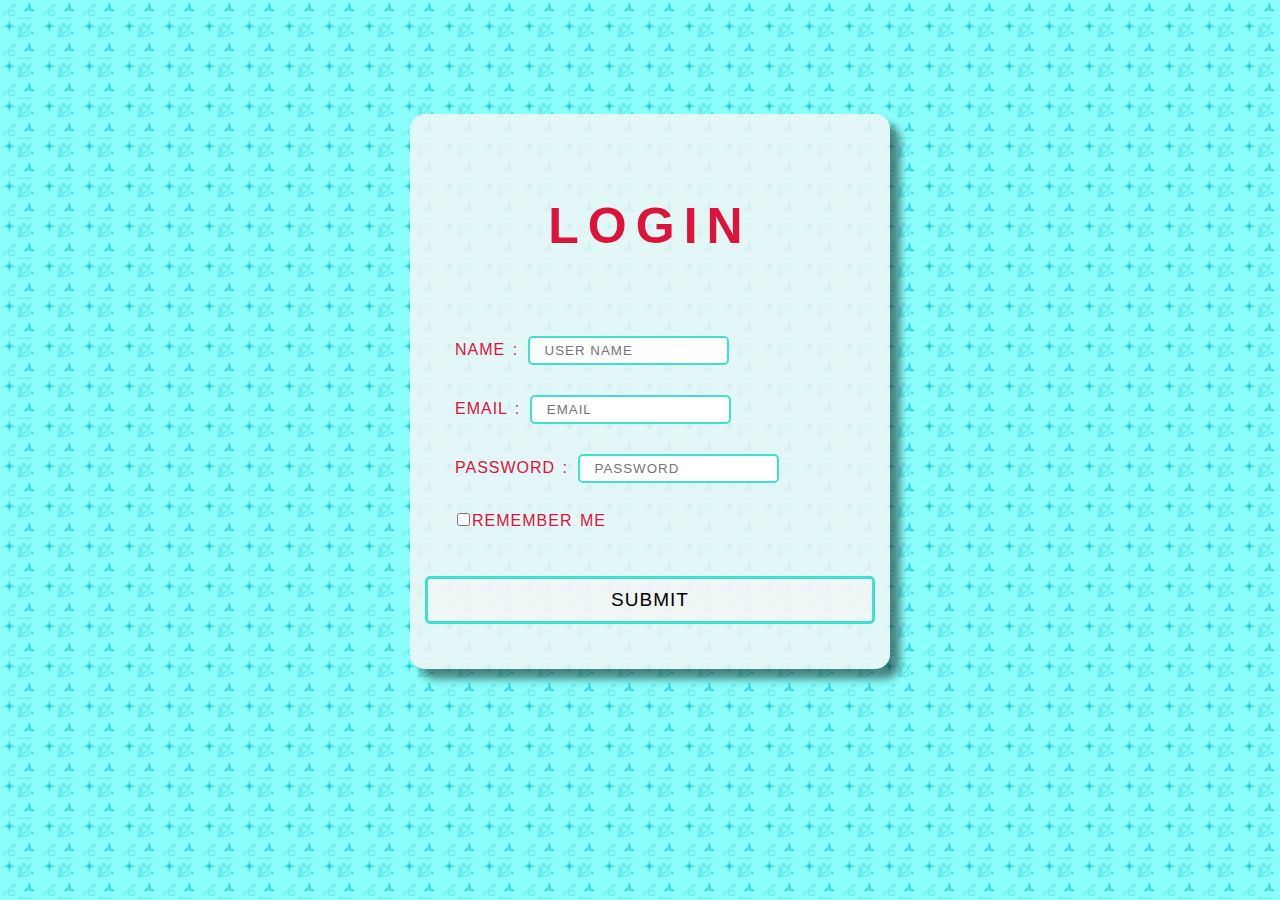
<file: codes/login.html>
<!DOCTYPE html>
<html lang="en">
<head>
    <meta charset="UTF-8">
    <meta http-equiv="X-UA-Compatible" content="IE=edge">
    <meta name="viewport" content="width=device-width, initial-scale=1.0">
    <title>Login</title>
    <link rel="shortcut icon" href="../media/Favicon_login.jpeg".jpeg type="image/x-icon">
    <link rel="stylesheet" href="login.CSS">
</head>
<body>
    <div class="login">
        <form class="detail" action="../index.html">
            <h1>LOGIN</h1>
            <p>NAME : <input class="data" type="text" placeholder="USER NAME" required></p>
            <p>EMAIL : <input class="data" type="email" placeholder="EMAIL" required></p>
            <p>PASSWORD : <input class="data" type="password" placeholder="PASSWORD" minlength="5" maxlength="20" required></p>
            <p><input class="data" type="checkbox" >REMEMBER ME</p>
            <input class="submit" type="submit" value="SUBMIT">
        </form>
    </div>
</body>
</html>
</file>
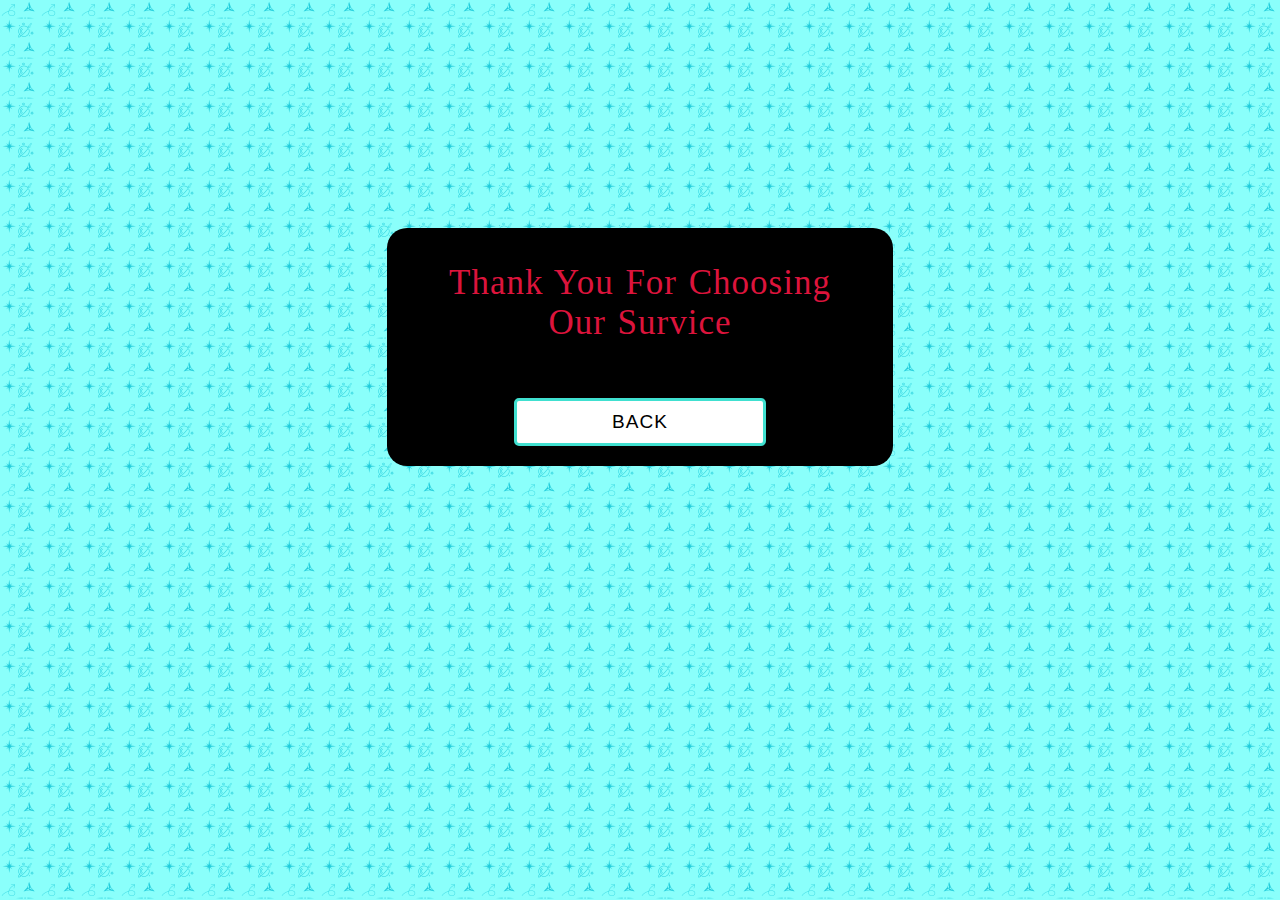
<file: codes/RESULT PAGE.html>
<!DOCTYPE html>
<html lang="en">
<head>
    <meta charset="UTF-8">
    <meta http-equiv="X-UA-Compatible" content="IE=edge">
    <meta name="viewport" content="width=device-width, initial-scale=1.0">
    <title>THANK YOU</title>
    <link rel="stylesheet" href="RESULT.css">
    <link rel="shortcut icon" href="../Images/smiley.png" type="image/x-icon">
</head>
<body>
    <div>
        <p>thank you for choosing our survice</p>
        <a href="../index.html"><button class="back">back</button></a>
    </div>
</body>
</html>
</file>
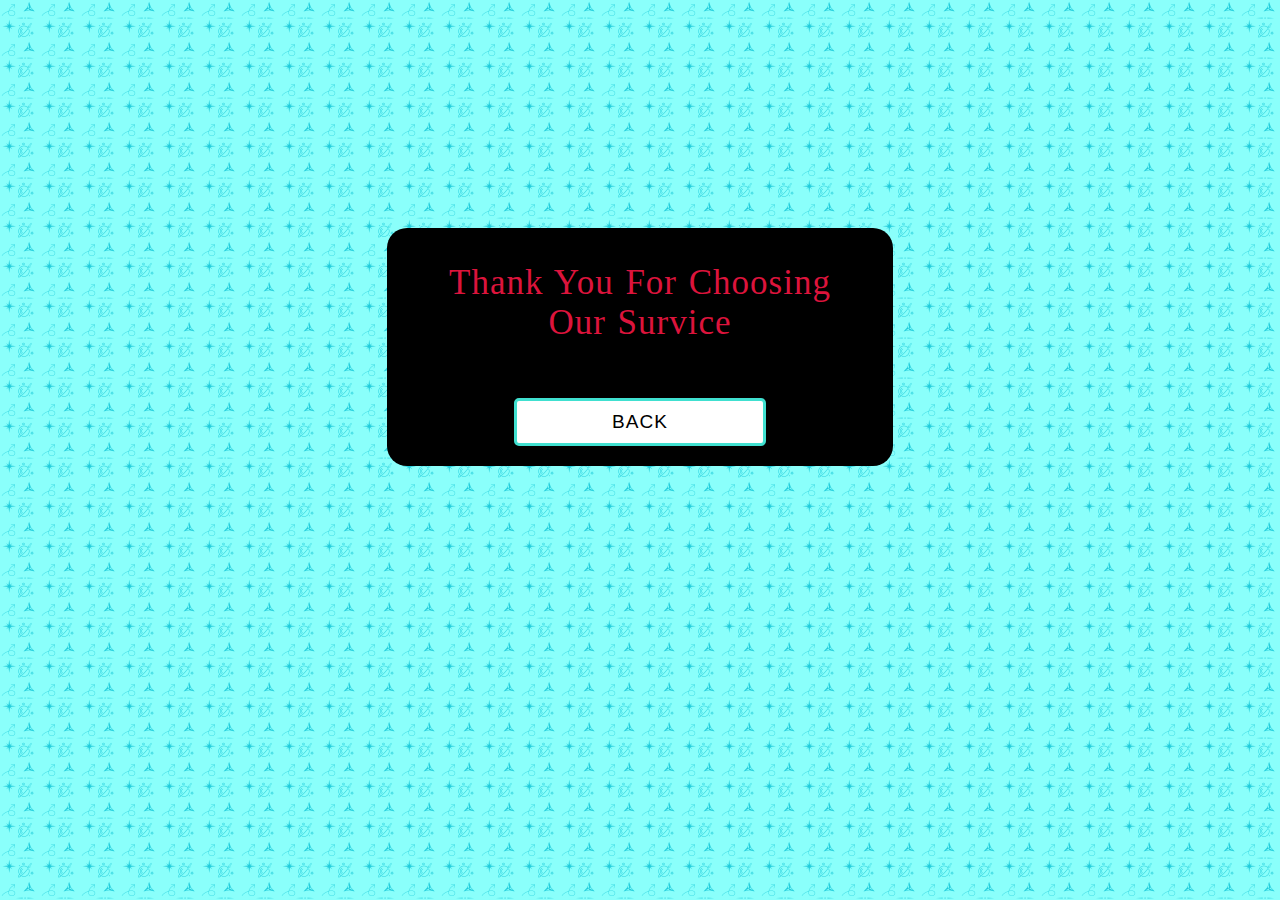
<file: codes/RESULT_PAGE.html>
<!DOCTYPE html>
<html lang="en">
<head>
    <meta charset="UTF-8">
    <meta http-equiv="X-UA-Compatible" content="IE=edge">
    <meta name="viewport" content="width=device-width, initial-scale=1.0">
    <title>THANK YOU</title>
    <link rel="stylesheet" href="RESULT.css">
    <link rel="shortcut icon" href="../media/smiley.png" type="image/x-icon">
</head>
<body>
    <div>
        <p>thank you for choosing our survice</p>
        <a href="../index.html"><button class="back">back</button></a>
    </div>
</body>
</html>
</file>
<file: codes/index.css>
body{
    scroll-behavior:smooth;
    background-color: rgba(250, 235, 215, 0.684);
}

/* Add a black background color to the top navigation */
.topnav {
    z-index: 100;
    position: fixed;
    background-color: black;
    top: 0; right: 0px; left: 0px;
}
  
  /* Style the links inside the navigation bar */
.topnav a {
    display: block;
    float: left;
    color: white;
    padding: 5px;
    margin: 0px;
    text-align: center;
    padding-top: 10px;
    padding-left: 44px;
    padding-right: 44px;
    text-decoration: none;
    font-size: 20px;
    letter-spacing: 2px;
}
  
.topnav .nature{
    color: rgb(245, 165, 16);
    margin:0%;
    padding: 5px;
    padding-right: 20px;
    font-size: 40px;
}
  
.topnav .nature .n{
    margin:0%;
    padding-left: 20px;
    font-size: 70px;
    color:rgb(189, 90, 4);
}
  
  /* Change the color of links on hover */
.topnav #link:hover {
    color: aqua;
    background-color: #474747;
}
  
  
  /* Hide the link that should open and close the topnav on small screens */
.topnav .icon {
    display: none;
}
  
  .topnav .icon:hover{
    color: rgb(43, 198, 226);
}
  
  @media screen and (max-width: 1612px) {
    .topnav a:not(:first-child) {display: none;}
    .topnav a.icon {
      font-size: 40px;
      margin-top: 13px;
      float: right;
      display: block;
    }
    .topnav .nature .n{
        margin-left: 50px;
    }
  }
  
  /* The "responsive" class is added to the topnav with JavaScript when the user clicks on the icon. This class makes the topnav look good on small screens (display the links vertically instead of horizontally) */
@media screen and (max-width: 1612px) {
    .topnav.responsive {position: fixed;}
    .topnav.responsive a.icon {
      position: absolute;
      right: 0;
      top: 0;
    }
    .topnav.responsive a{
      float: none;
      display: block;
      text-align: left;
    }
}

.img {
    position: relative;
    margin-top: 4.3%;
}

.img img{
    width: 100%;
    height: 280px;
}

.img .text {
    word-spacing: 4px;
    letter-spacing: 2px;
    font-family:'Franklin Gothic Medium', 'Arial Narrow', Arial, sans-serif;
    font-weight: 500;
    position: absolute;
    bottom: 20%;
    left: 5%;
    background-color: rgba(0, 0, 0, 0.686);
    color: white;
    padding-left: 2%;
    padding-right: 2%;
}

#about .heading {
    margin-top: 5%;
    text-align: center;
    margin-bottom: 100px;
}

#about .heading span{
   font-size: 42px;
   text-transform: uppercase;
   padding: 9px;
   background-color: rgba(255, 165, 0, .2);
   color: rgb(255, 0, 0);
}

@media screen and (max-width: 1004px){
    #about .heading{
        margin-top: 8%;
    }
}

@media screen and (max-width: 604px){
    #about #manage span{
        font-size: 27px;
    }
    #about .heading{
        margin-top: 15%;
    }
}

#about p{
    font-family: 'Gill Sans', 'Gill Sans MT', Calibri, 'Trebuchet MS', sans-serif;
    letter-spacing: 1.5px;
    font-size: 24px;
    margin-left: 8%;
    margin-right: 8%;
    line-height: 1.8;
    word-spacing: 3px;
}

#about .tooltip {
    position:relative;
    display: inline-block;
    border-bottom: 5px dotted rgb(0, 8, 253);
    /* If you want dots under the hoverable text */
}
  
/* Tooltip text */
#about .tooltip .tooltiptext {
    visibility: hidden;
    background-color: black;
    color: #fff;
    text-align: center;
    padding: 15px;
    border-radius: 6px;
   
    /* Position the tooltip text - see examples below! */
    position: absolute;
    display: grid;
    z-index: 1;
}
  
  /* Show the tooltip text when you mouse over the tooltip container */
#about .tooltip:hover .tooltiptext {
    visibility: visible;
}

#about .img1{
    margin: 0.5%;
    display: flex;
    text-decoration: none;
}

#about .img1 img{
    margin-left: 8%;
    width: 60px;
    height: 60px;
}

#about .img1 span{
    padding-left: 15px;
    padding-top: 15px;
    font-size: 24px;
    color: black;
}

#about .topic{
    font-family: 'Segoe UI', Tahoma, Geneva, Verdana, sans-serif;
    margin-left: 8%;
    margin-right: 8%;
    word-spacing: 3px;
    margin-top: 60px;
    letter-spacing: 1.5px;
}

.img2 img{
    width: 600px;
    display: block;
    margin-top: 40px;
    margin-bottom: 40px;
    margin-left: auto;
    margin-right: auto;
    border-radius: 10px;
    box-shadow: 1px 2px 10px 5px rgba(0, 0, 0, 0.434);
}

@media screen and (max-width: 700px){
    .img2 img{
        width: 400px;
    }
}

.img2 img:hover{
    box-shadow: 1px 6px 20px 5px black;
}

#about .sub_topic{
    font-family: 'Segoe UI', Tahoma, Geneva, Verdana, sans-serif;
    margin-left: 8%;
    margin-right: 8%;
    word-spacing: 3px;
    letter-spacing: 1.5px;
}

#about ul{
    font-family:'Gill Sans', 'Gill Sans MT', Calibri, 'Trebuchet MS', sans-serif;
    letter-spacing: 1.5px;
    font-size: 24px;
    margin-left: 8%;
    margin-right: 8%;
    line-height: 1.8;
    word-spacing: 3px;
}

#about .img3{
    display: flex;
    margin-left: 8%;
    margin-right: 8%;
}

#about .img3 img{
    margin: 0%;
    padding: 0%;
    width: 60px;
    height: 60px;
    margin-bottom: 9px;
}

#about .img3 p{
    margin: 0%;
    padding: 0%;
    margin-top: 8px;
    padding-left: 15px;
}

#about .second{
    margin-left: 12.5%;
    margin-right: 8%;
}

#about p .word_link{
    text-decoration: none;
    color: black;
    border-bottom: 5px dotted rgb(0, 8, 253);
}

#about .img4{
    display: flex;
    margin-left: 8%;
}

#about .img4 img{
    margin: 0%;
    padding: 0%;
    margin-bottom: 12px;
    margin-top: 10px;
}

#about .img4 p{
    margin: 0%;
    padding: 0%;
    padding-left: 15px;
}

#footer {
    background-color: black;
}

#footer .box-container{
    display:flex;
}

#footer .box-container .box{
    width: 30%;
    margin-left: 4%;
}

#footer .box-container .box h3{
    text-transform: uppercase;
    font-size: 20px;
    text-align: center;
    color: rgb(255, 166, 0);
    margin-bottom: 20px;
}

#footer .box-container .box a{
    display: flex;
    font-size: 19px;
    color: white;
    justify-content: center;
    text-decoration: none;
    text-transform:capitalize;
    letter-spacing: 1px;
    margin-bottom: 20px;
}

#footer .box-container .box a:hover{
    color: turquoise;
}

#footer .box-container .box p{
    font-size: 17px;
    color: white;
    text-align: center;
    text-decoration: none;
    text-transform:capitalize;
    letter-spacing: 1px;
}

#footer h3{
    color: rgb(255, 166, 0);
    text-align: center;
    padding-bottom: 30px;
    margin-bottom: 0px;
}
</file>
<file: codes/login.CSS>
body{
    background-image: url("../media/login_bg.png");
    background-repeat: repeat;
    background-size: 40px;
    background-color: rgba(30, 255, 248, 0.523);
    word-spacing: 2px;
}

.login{
    margin-top: 9%;
    display: flex;
    flex-wrap: wrap;
    font-family: 'Gill Sans', 'Gill Sans MT', Calibri, 'Trebuchet MS', sans-serif;
    justify-content: center;
}

.login .detail{
    margin-left: 20px;
    width: 450px;
    height: 525px;
    padding: 15px;
    background: rgba(245, 245, 245, 0.829);
    color: crimson;
    letter-spacing: 1px;
    box-shadow: 10px 10px 8px rgba(0, 0, 0, 0.481);
    border-radius: 15px;
}

.login .detail h1{
    font-size: 50px;
    letter-spacing: 9px;
    padding-top: 35px;
    padding-bottom: 45px;
    text-align: center;
}

.login .detail p{
    padding-left: 30px;
    padding-bottom: 10px;
}

.login .detail .data{
    border: solid turquoise 2px;
    border-radius: 5px;
    padding: 5px;
    padding-left: 15px;
    margin: 2px;
    letter-spacing: 1px;
}

.login .detail .submit{
    width: 100%;
    font-size: 19px;
    letter-spacing: 1px;
    color: black;
    border: solid turquoise 3px;
    margin-top: 20px;
    padding: 10px;
    background-color: rgba(245, 245, 245, 0.615);
    border-radius: 5px;
    font-family:'Franklin Gothic Medium', 'Arial Narrow', Arial, sans-serif;
}

.login .detail .submit:hover{
    color: white;
    background-color: turquoise;
}
</file>
<file: codes/RESULT.css>
body{
    background-image: url("../media/login_bg.png");
    background-repeat: repeat;
    background-size: 40px;
    background-color: rgba(30, 255, 248, 0.523);
    word-spacing: 2px;
}

div{
    background-color: black;
    width: 40%;
    border-radius: 20px;
    margin-top: 18%;
    margin-left: 30%;
}

p{
    color: crimson;
    text-transform: capitalize;
    letter-spacing: 1px;
    font-size: 35px;
    text-align: center;
    padding: 35px;
    margin: 0px;
}

.back{
    margin: 20px;
    margin-left: 25%;
    width: 50%;
    text-transform: uppercase;
    font-size: 19px;
    letter-spacing: 1px;
    color: black;
    border: solid turquoise 3px;
    padding: 10px;
    background-color: white;
    border-radius: 5px;
    font-family:'Franklin Gothic Medium', 'Arial Narrow', Arial, sans-serif;
}

.back:hover{
    color: white;
    background-color: turquoise;
}
</file>
